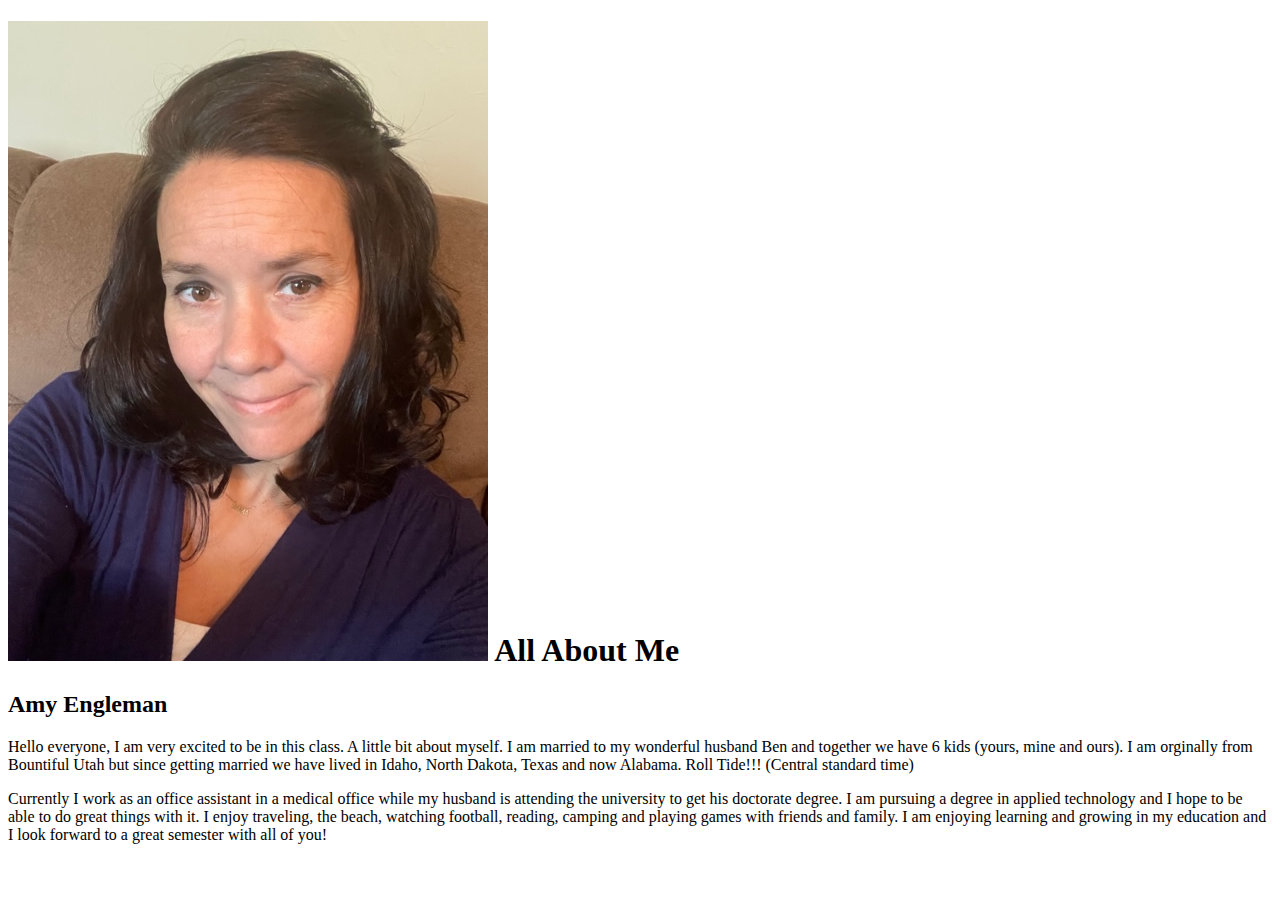
<file: aboutme/index.html>
<!DOCTYPE html>
<html lang="en">
<head>
    <meta charset="UTF-8">
    <meta http-equiv="X-UA-Compatible" content="IE=edge">
    <meta name="viewport" content="width=device-width, initial-scale=1.
    0">

</head>
<body>
    <h1><img src="images/profilepic.jpg"
      
    </title> All About Me</title>
    <h2>Amy Engleman</h2>
    <p>Hello everyone, I am very excited to be in this class. A little bit about myself.
       I am married to my wonderful husband Ben and together we have 6 kids (yours, mine and ours). 
       I am orginally from Bountiful Utah but since getting married we have lived in Idaho, North Dakota, Texas
       and now Alabama. Roll Tide!!! (Central standard time)</p>
       <p>Currently I work as an office assistant in a medical office while my husband is attending
        the university to get his doctorate degree. I am pursuing a degree in applied technology and 
        I hope to be able to do great things with it. I enjoy traveling, the beach, watching football, reading, camping and playing games with
        friends and family. I am enjoying learning and growing in my education and I look forward to a great 
        semester with all of you!</p>
<body>
</html>
</file>
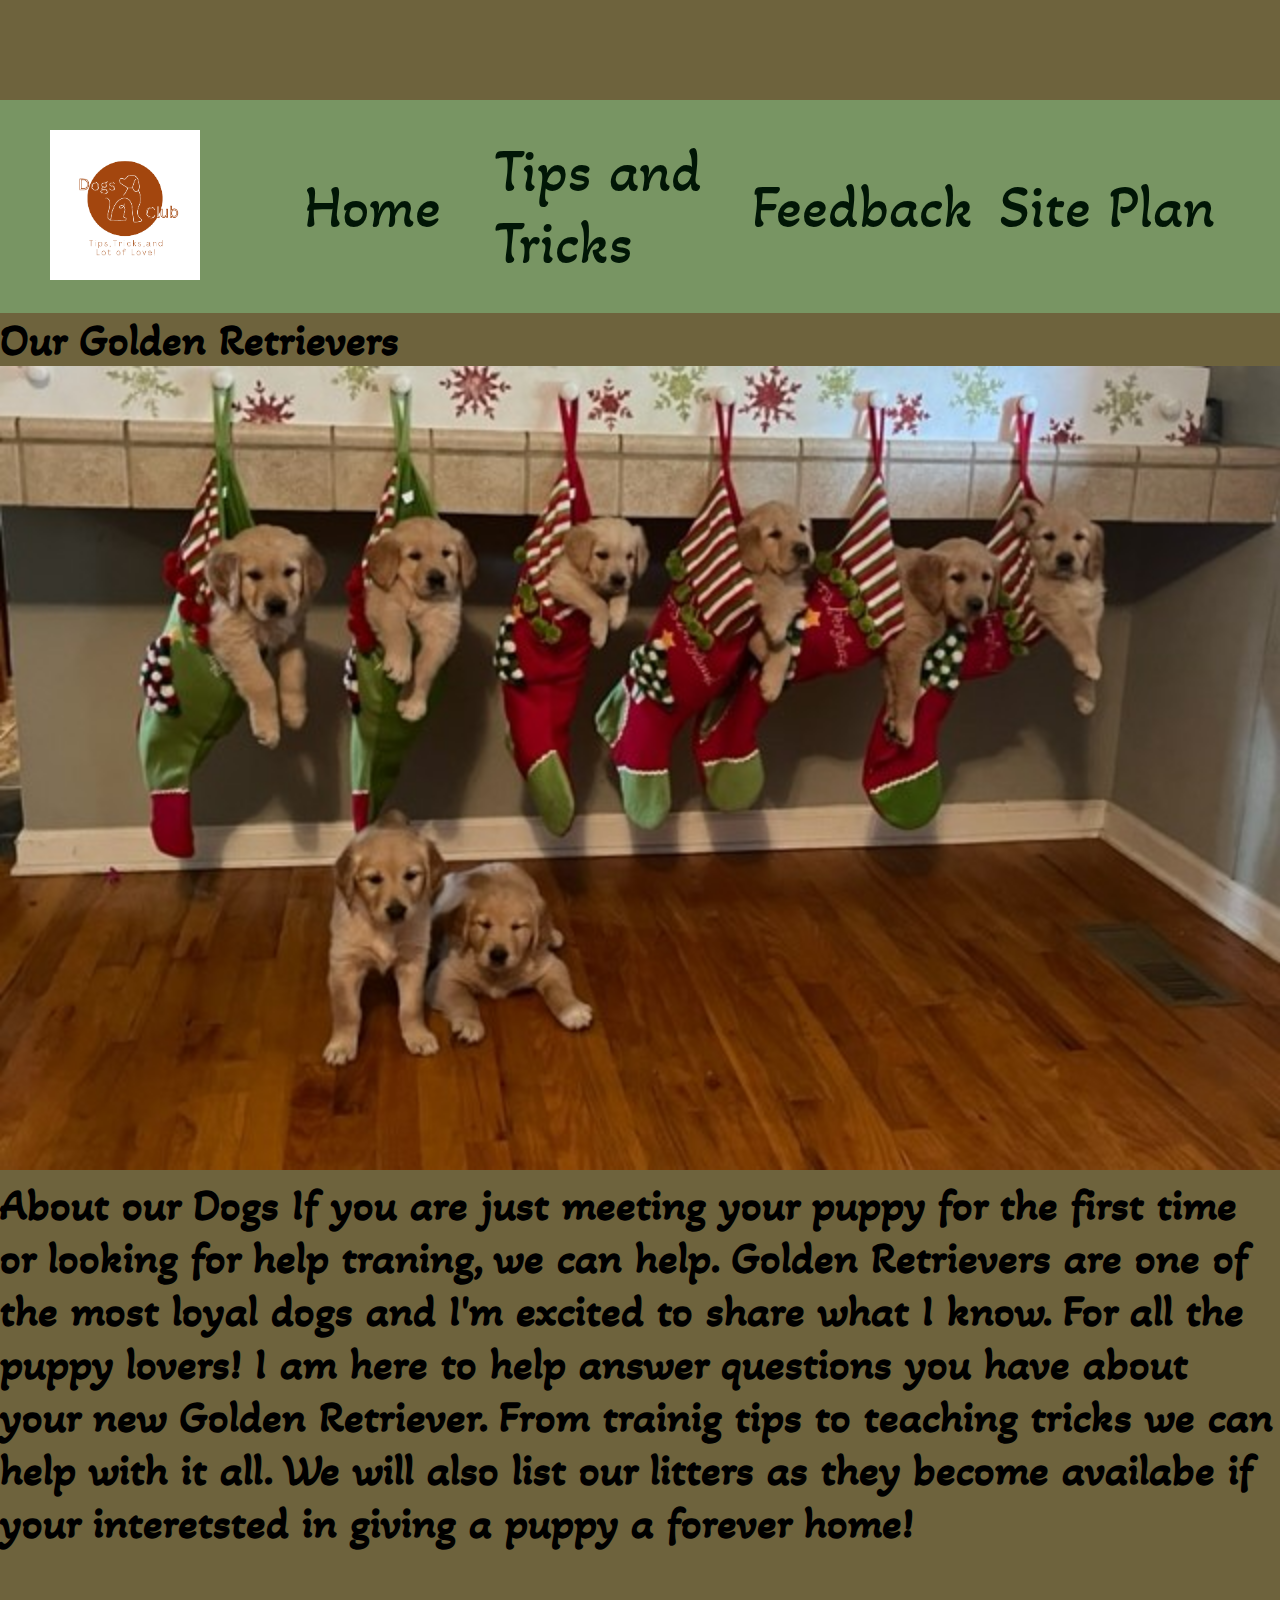
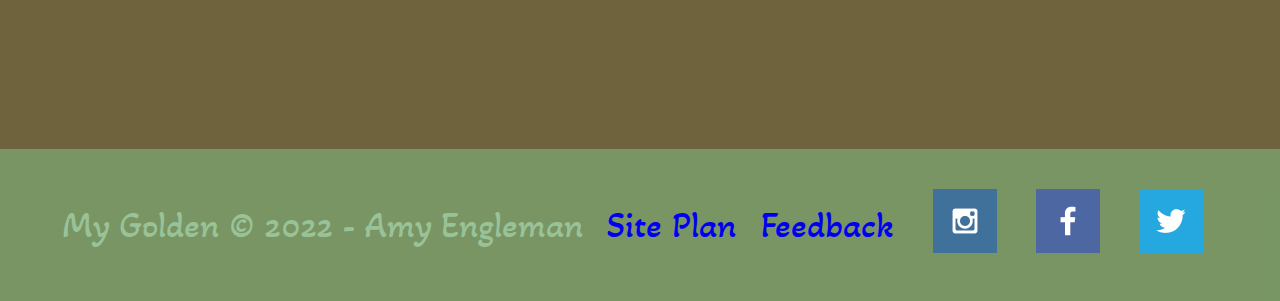
<file: mygolden/index.html>
<!DOCTYPE html>
<html lang="en">

<head>
  <meta charset="UTF-8">
  <meta http-equiv="X-UA-Compatible" content="IE=edge">
  <meta name="viewport" content="width=device-width, initial-scale=1.0">
  <title>My Golden's</title>
  <link rel="stylesheet" href="styles/style.css">
</head>

<body>
  <div id="content"><div> <div= width: 1600px></div> 
  
  <header>
    <a id="logo_link" href="index.html">
      <img class="logo" src="images/dog-logo.png" alt="Dog Logo">

    </a>
    <nav>
      <a href="index.html">Home</a>
      <a href="Information.html">Tips and Tricks</a>
      <a href="feedback.html">Feedback</a>
      <a href="site-plan.html">Site Plan</a>
    </nav>


  </header>
  <div id="hero"></div>
  <div id="hero-box">
    <!-- <img id="hero-img" src="images/pupchristmas.jpg" alt="Golden Retriever"> -->
  </div>
  <!-- Slideshow container -->
  <div class="slideshow-container"></div>

  <h2>Our Golden Retrievers</h2>
  <!-- <p>Change image every 2 seconds:</p> -->

  <div class="slideshow-container"></div>

  <div class="mySlides fade">
    <!-- <div class="numbertext">1 / 3</div> -->
    <img src="images/pupchristmas.jpg" style="width:100%" alt="Stocking Pups">
    <!-- <div class="text">Puppies</div> -->
  </div>

  <div class="mySlides fade">
    <!-- <div class="numbertext">2 / 3</div> -->
    <img src="images/pup7.jpeg" style="width:100%" alt="Golden Retriever puppy">
    <!-- <div class="text">puppy with a flower</div> -->
  </div>

  <div class="mySlides fade">
    <!-- <div class="numbertext">3 / 3</div> -->
    <img src="images/pup8.jpeg" style="width: 100%;" alt="Golden Retriever">
    <!-- <div class="text">adult golden</div> -->
  </div>




  <div style="text-align:center">
    <span class="dot"></span>
    <span class="dot"></span>
    <span class="dot"></span>
  </div>

  <script>
    let slideIndex = 0;
    showSlides();

    function showSlides() {
      let i;
      let slides = document.getElementsByClassName("mySlides");
      let dots = document.getElementsByClassName("dot");
      for (i = 0; i < slides.length; i++) {
        slides[i].style.display = "none";
      }
      slideIndex++;
      if (slideIndex > slides.length) { slideIndex = 1 }
      for (i = 0; i < dots.length; i++) {
        dots[i].className = dots[i].className.replace(" active", "");
      }
      slides[slideIndex - 1].style.display = "block";
      dots[slideIndex - 1].className += " active";
      setTimeout(showSlides, 2000); // Change image every 2 seconds
    }
  </script>

  <h2>About our Dogs
    If you are just meeting your puppy for the first time or looking for help traning, we can help.
    Golden Retrievers are one of the most loyal dogs and I'm excited to share what I know.
    For all the puppy lovers! I am here to help answer questions you have about your new Golden Retriever.
    From
    trainig tips to teaching tricks we can help with it all. We will also list our litters as they become
    availabe if
    your interetsted in giving a puppy a forever home!
  </h2>



  <embed>



  <footer>
    <p>My Golden &copy; 2022 - Amy Engleman</p>
    <p><a href="site-plan.html">Site Plan</a></p>
    <p><a href="contactus.html">Feedback</a></p>
    <div class="social">
      <a href="https://instagram.com">
        <img src="images/instagram.png" alt="instagram icon"></a>
      <a href="https://facebook.com" target="_blank">
        <img src="images/facebook.png" alt="fb icon"></a>
      <a href="https://twitter.com">
        <img src="images/twitter.png" alt="twitter icon"></a>
    </div>


  </footer>
</file>
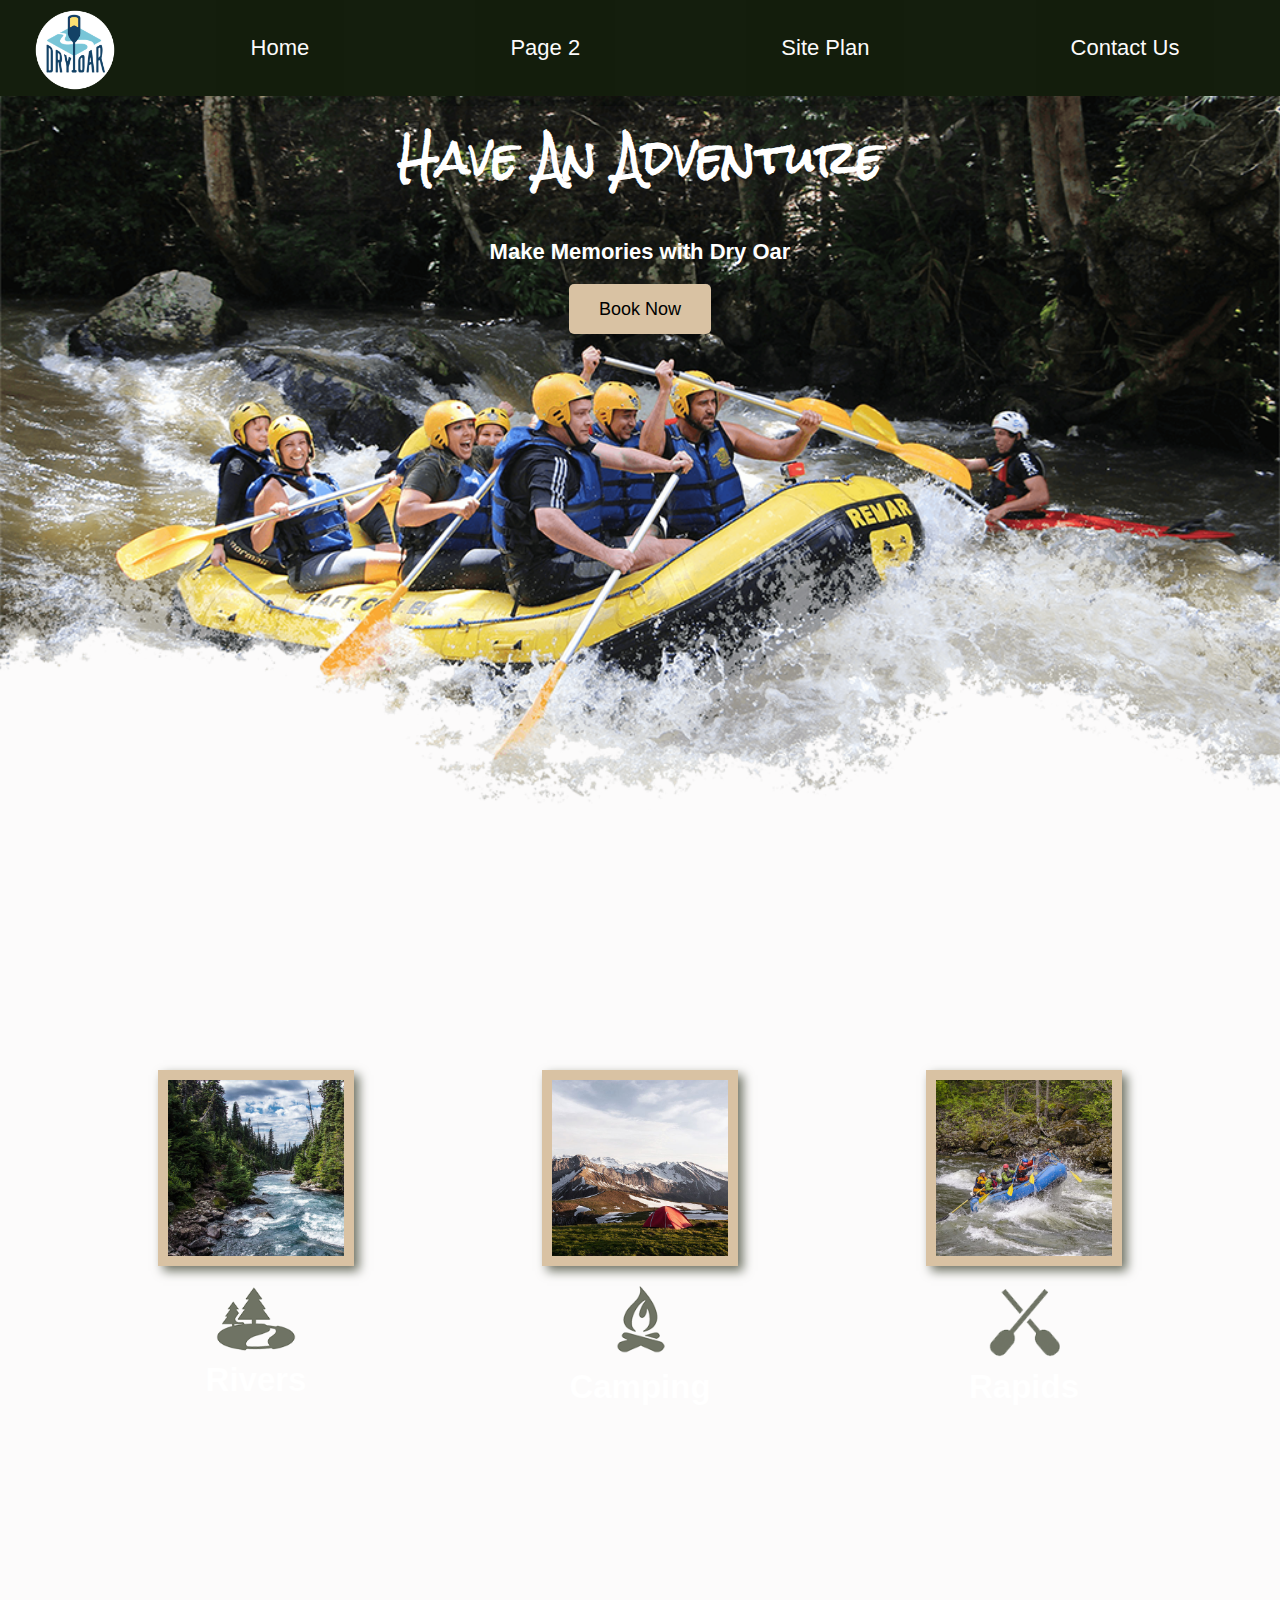
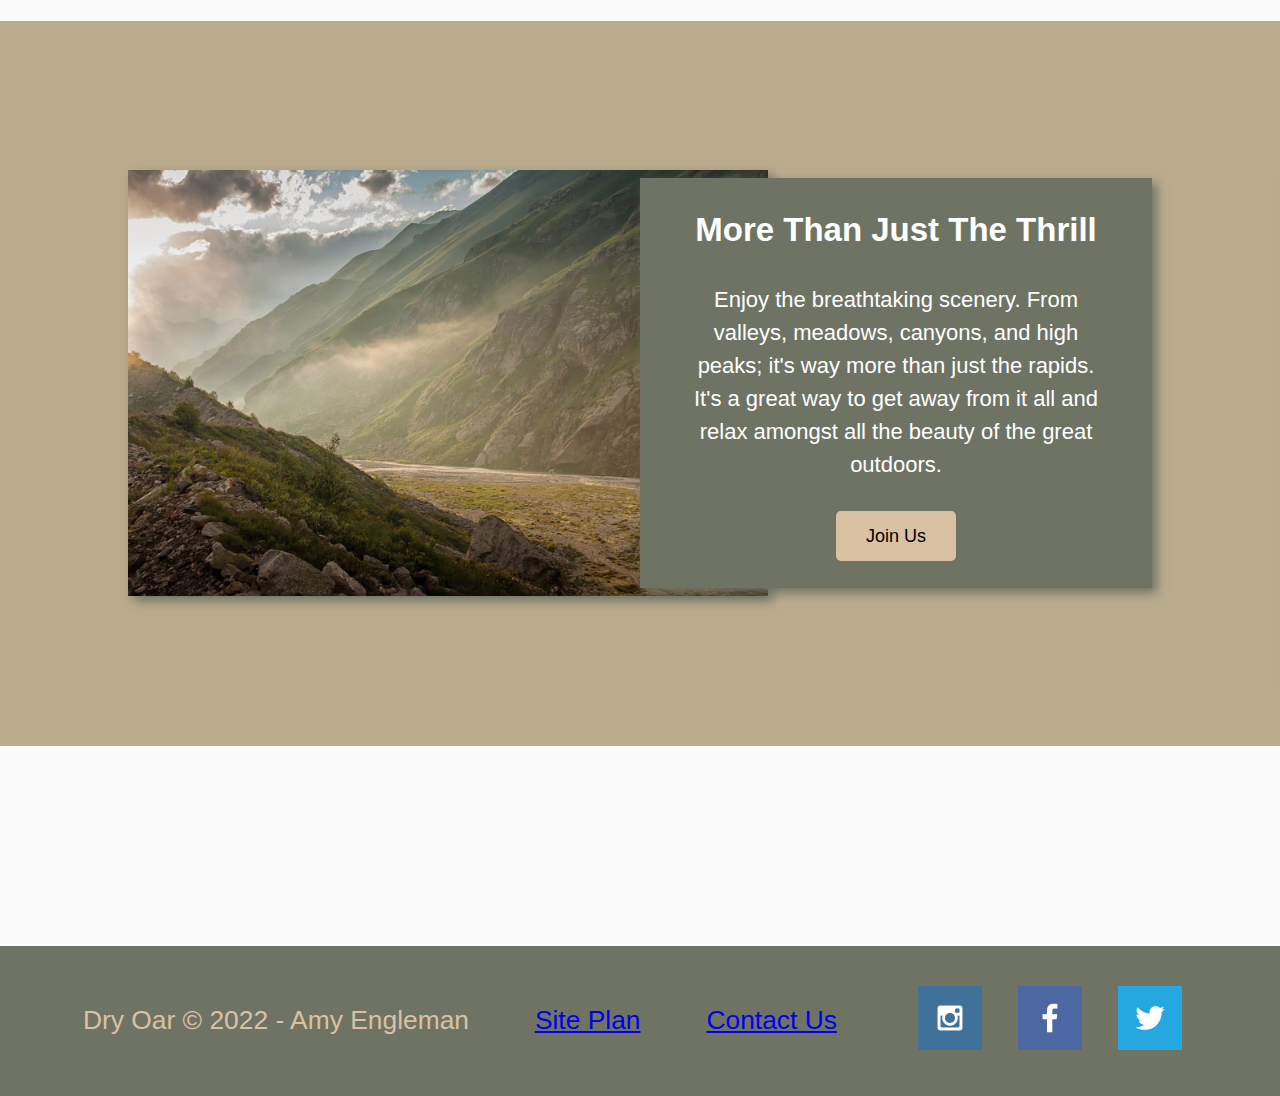
<file: wwr/index.html>
<!DOCTYPE html>
<html lang="en">

<head>
    <meta charset="UTF-8">
    <meta http-equiv="X-UA-Compatible" content="IE=edge">
    <meta name="viewport" content="width=device-width, initial-scale=1.0">
    <title>Dry Oar Boating</title>
    <link rel="stylesheet" href="styles/style.css">
</head>


<body>
    <div id="content">
        <header>
            <a id="logo_link" href="index.html">
                <img class="logo" src="images/logo.png" alt="Dry Oar Logo">
            </a>
            <nav>
                <a href="index.html">Home</a>
                <a href="#">Page 2</a>
                <a href="site-plan-rafting.html">Site Plan</a>
                <a href="contactus.html">Contact Us</a>
            </nav>
        </header>

        <div id="hero">
            <div id="hero-box">
                <img id="hero-img" src="images/hero.png" alt="People enjoying white water rafting">
            </div>
            <section id="hero-msg">
                <h1 class="home-title">Have An Adventure</h1>
                <h4>Make Memories with Dry Oar </h4>
                <div class='button-box'>
                    <a class='book' href="contactus.html">Book Now</a>
                </div>
            </section>
        </div>
        <main class="home-grid">
            <section class="rivers-card">
                <img class="card-img" src="images/rivers.jpg" alt="river in forest">
                <img class="icon" src="images/river_icon.png" alt="river icon">
                <h2>Rivers</h2>
            </section>
            <section class="camping-card">
                <img class="card-img" src="images/camping.jpg" alt="tent in mountains">
                <img class="icon" src="images/fire_icon.png" alt="fire icon">
                <h2>Camping</h2>
            </section>
            <section class="rapids-card">
                <img class="card-img" src="images/rapids.jpg" alt="rafting boat">
                <img class="icon" src="images/oars.png" alt="oars icon">
                <h2>Rapids</h2>
            </section>
            <div id="background"></div>
            <img class="mountains" src="images/mountains.jpg" alt="Misty mountains">
            <section class="msg">
                <h2>More Than Just The Thrill</h2>
                <p>Enjoy the breathtaking scenery. From valleys, meadows, canyons, and high peaks; it's way more than
                    just
                    the rapids. It's a great way to get away from it all and relax amongst all the beauty of the great
                    outdoors. </p>
                <a class='join' href="rivers.html">Join Us</a>
            </section>
        </main>
        <footer>
            <p>Dry Oar &copy; 2022 - Amy Engleman</p>
            <p><a href="site-plan-rafting.html">Site Plan</a></p>
            <p><a href="contactus.html">Contact Us</a></p>
            <div class="social">
                <a href="https://instagram.com">
                    <img src="images/instagram.png" alt="instagram icon"></a>
                <a href="https://facebook.com" target="_blank">
                    <img src="images/facebook.png" alt="fb icon"></a>
                <a href="https://twitter.com">
                    <img src="images/twitter.png" alt="twitter icon"></a>
            </div>
        </footer>
    </div>
</body>

</html>
</file>
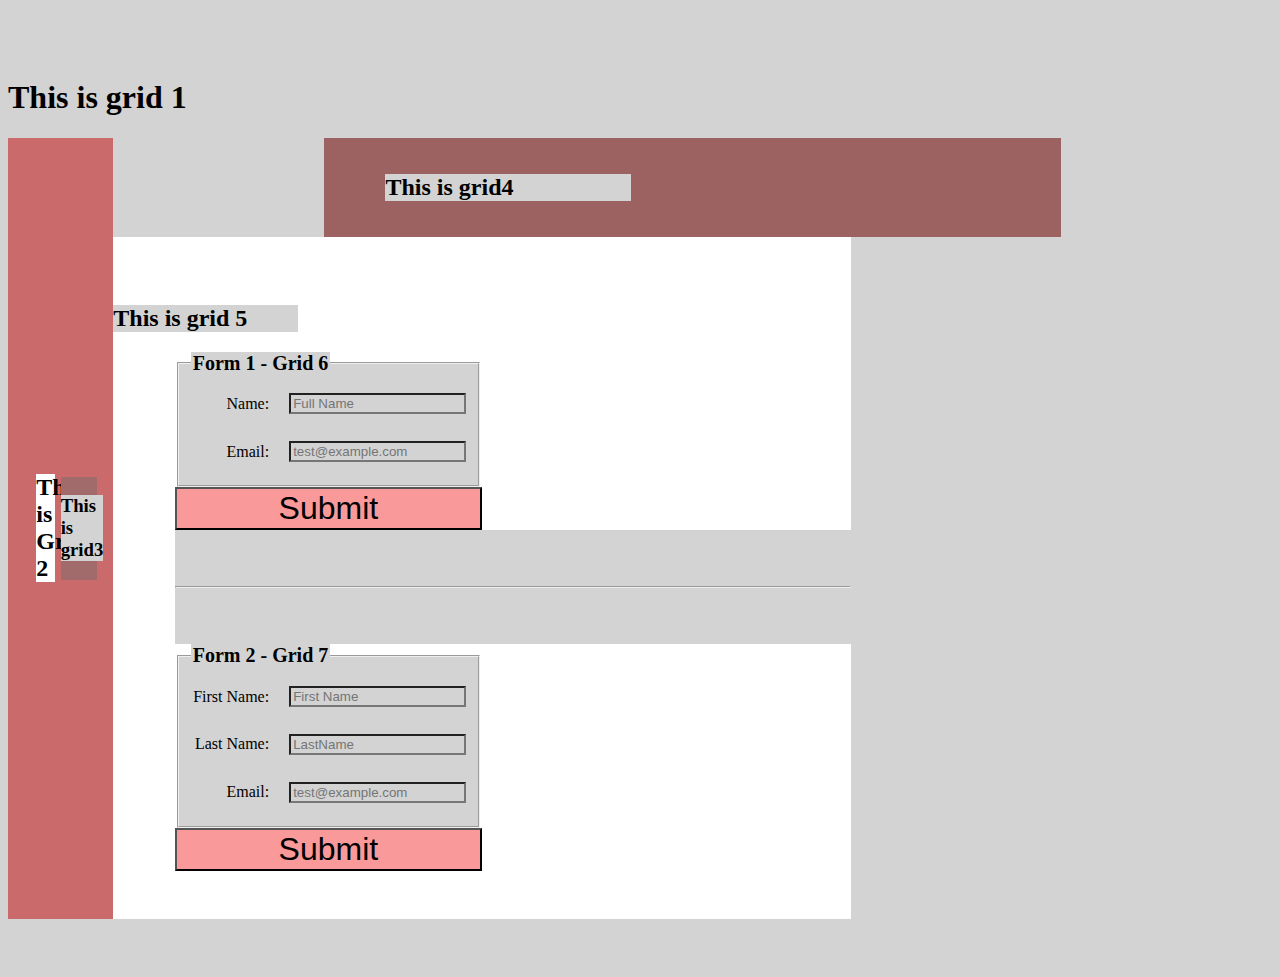
<file: grid.html>
<!DOCTYPE html>
<html lang="en">

<head>
  <meta charset="utf-8" />
  <meta name="viewport" content="width=device-width, initial-scale=1" />
  <link rel="icon" href="https://glitch.com/favicon.ico" />

  <title>Grid Layout Example</title>


  <meta name="description" content="A simple webpage to demonstrate how to do Grid Layout" />

  <!-- Import the webpage's stylesheet -->
  <link href="grid.css" rel="stylesheet">
</head>

<body>
  <div class="grid1">
    <h1>This is grid 1</h1>
    <div class="grid2">
      <h2>This is Grid 2</h2>
      <div class="grid3">
        <h3>This is grid3</h3>
      </div>
    </div>
    <div class="grid4">
      <h2>This is grid4</h2>
    </div>
    <section>
      <h2>This is grid 5</h2>
      <form action="#">
        <fieldset>
          <legend>Form 1 - Grid 6</legend>
          <div>
            <label for="name">Name:</label>
            <input type="text" id="name" name="fullname" required placeholder="Full Name" />
          </div>
          <div>
            <label for="email">Email: </label>
            <input type="email" id="email" name="e-mail" placeholder="test@example.com" />
          </div>
        </fieldset>
        <button type="submit">Submit</button>
      </form>
      <div>
        <hr />
      </div>
      <form action="#">
        <fieldset>
          <legend>Form 2 - Grid 7</legend>
          <div>
            <label for="name1">First Name:</label>
            <input type="text" id="name1" name="firstname" required placeholder="First Name" />
            <label for="name2">Last Name:</label>
            <input type="text" id="name2" name="lastname" required placeholder="LastName" />
          </div>
          <div>
            <label for="email2">Email: </label>
            <input type="email" id="email2" name="email2" placeholder="test@example.com" />
          </div>
        </fieldset>
        <button type="submit">Submit</button>
      </form>
    </section>
  </div>
</body>

</html>
</file>
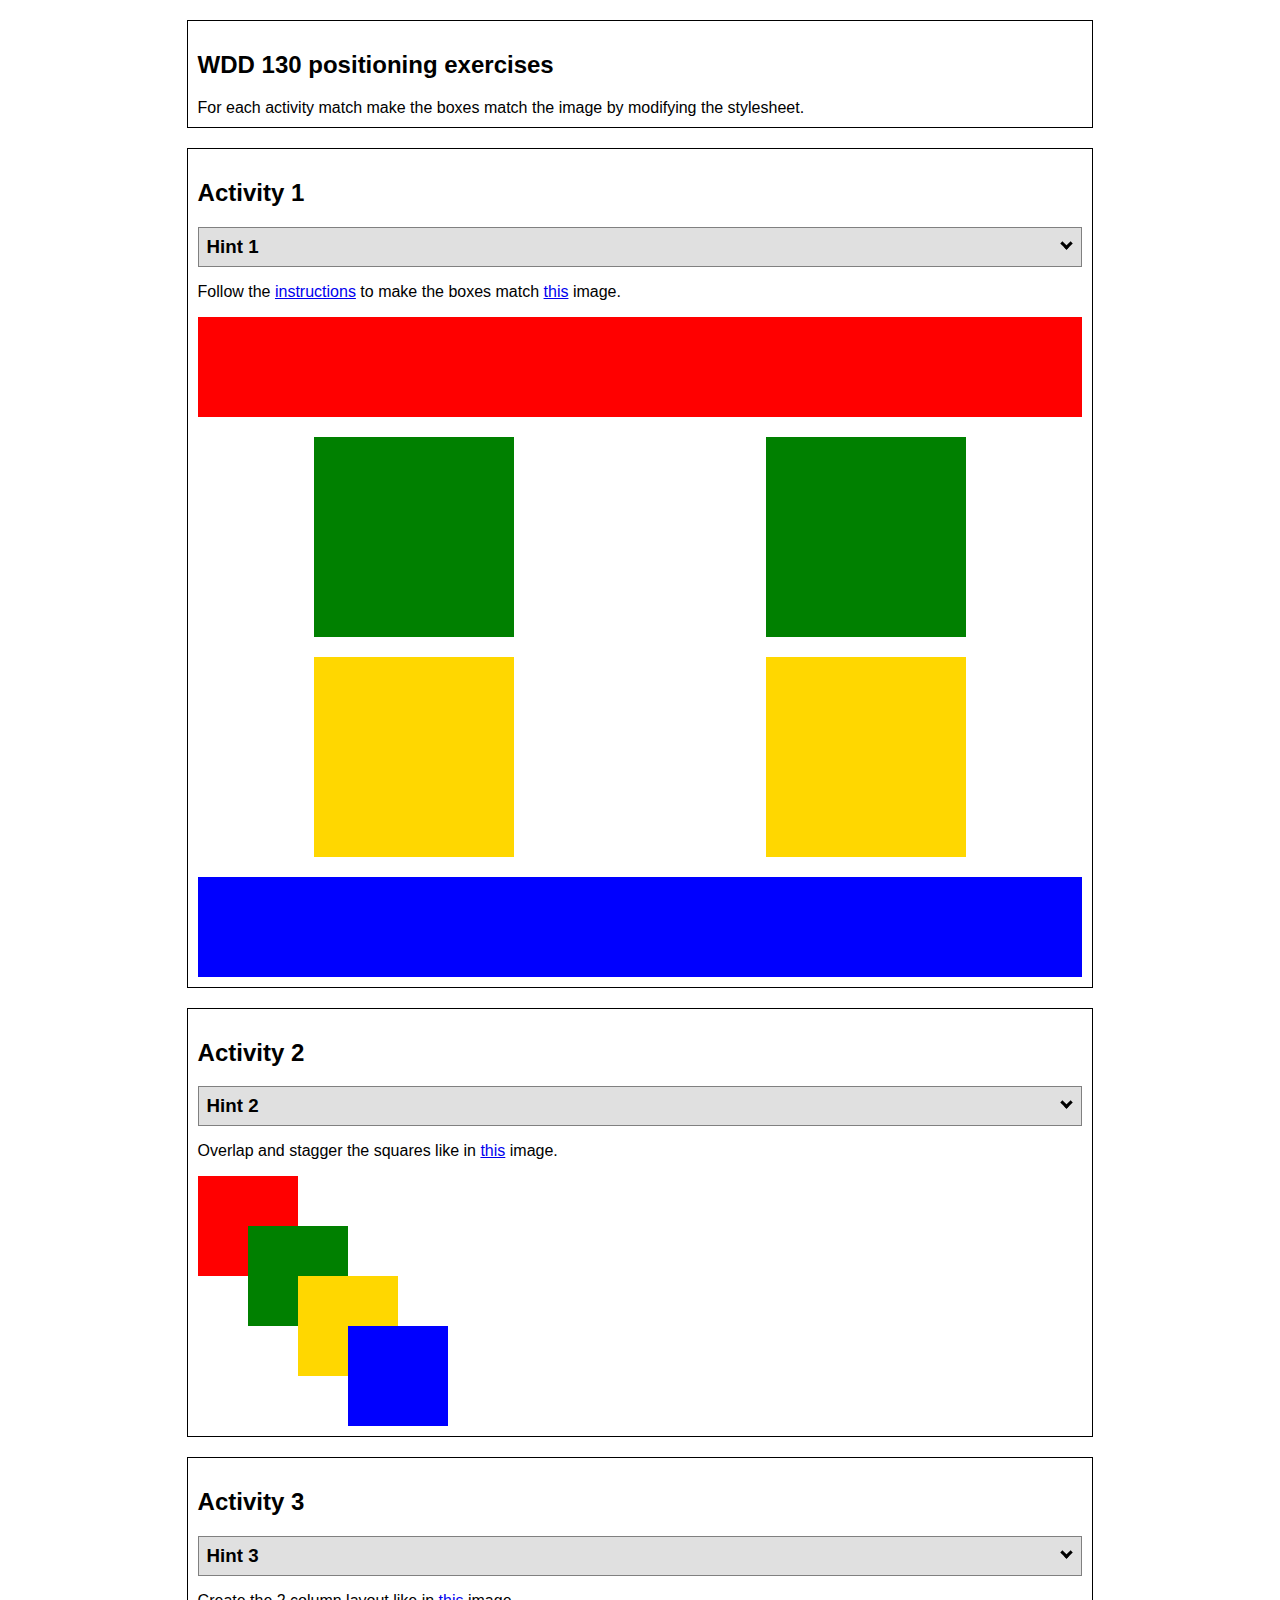
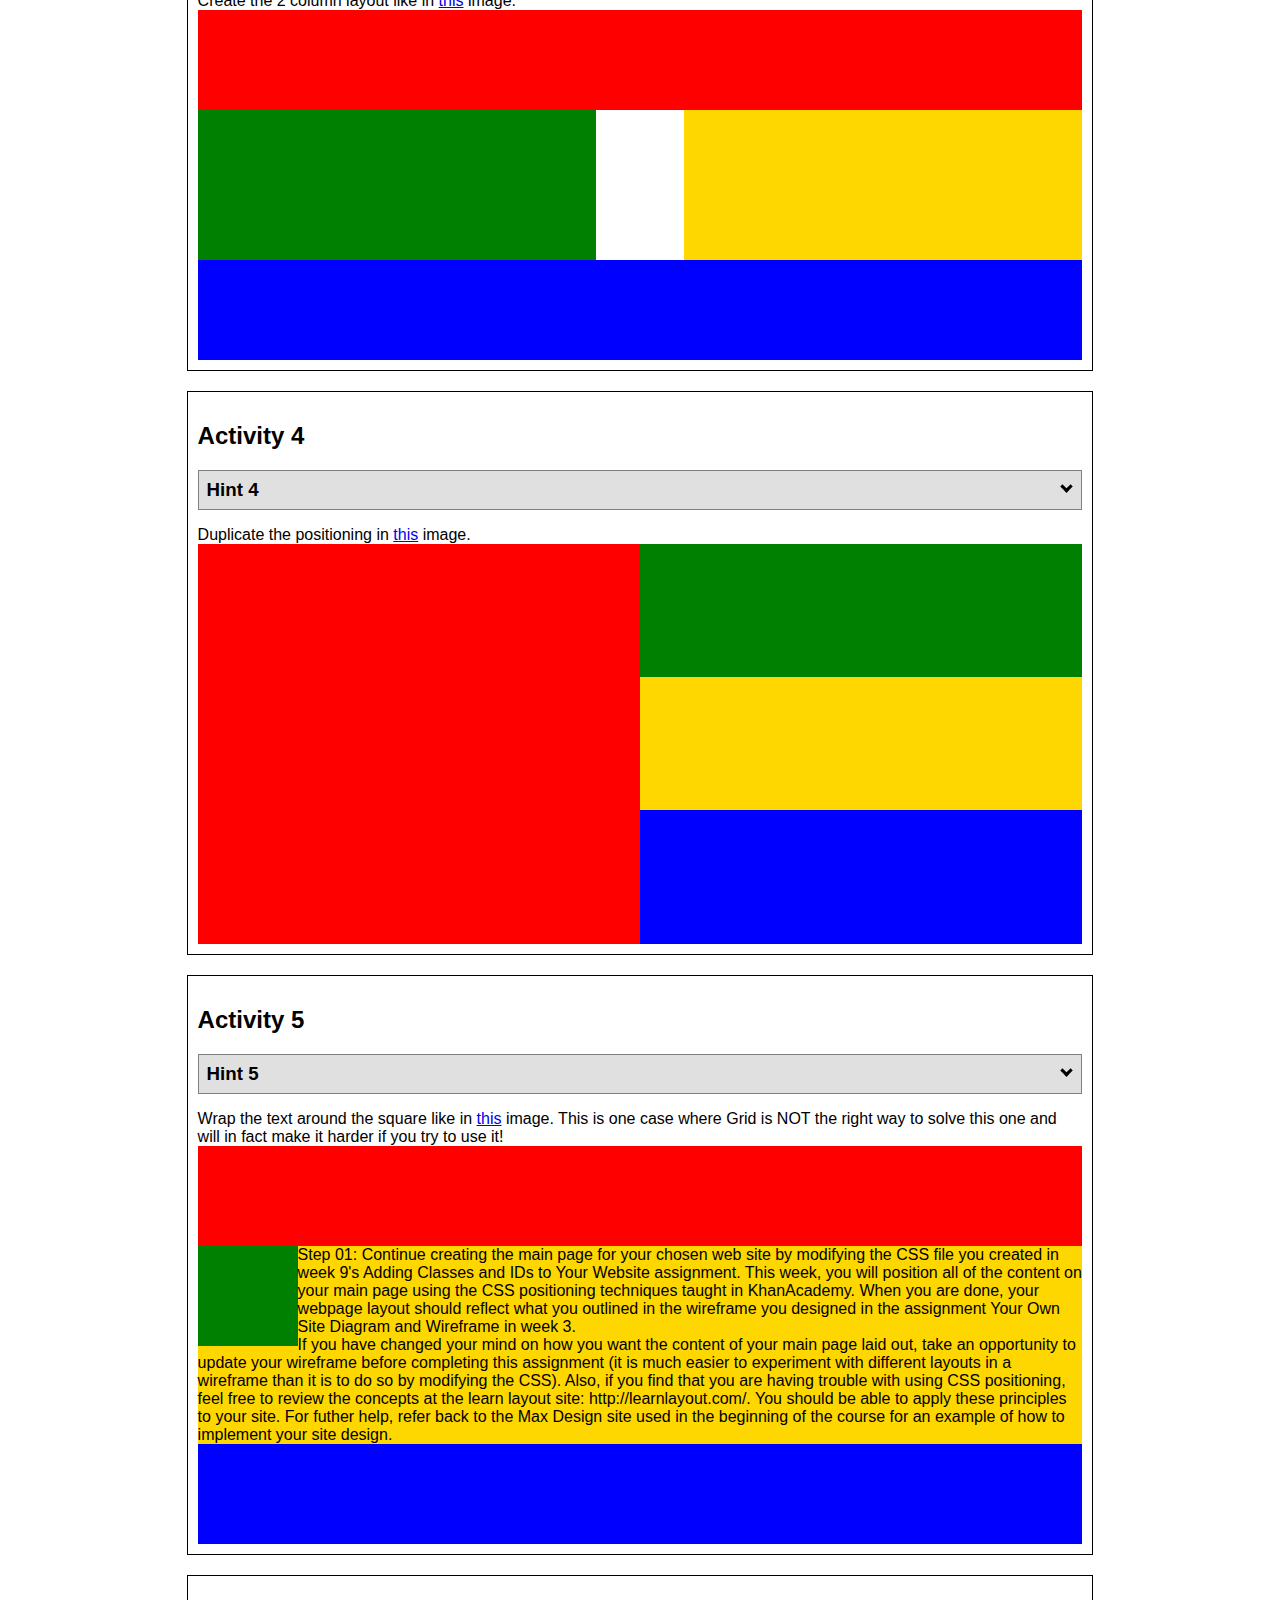
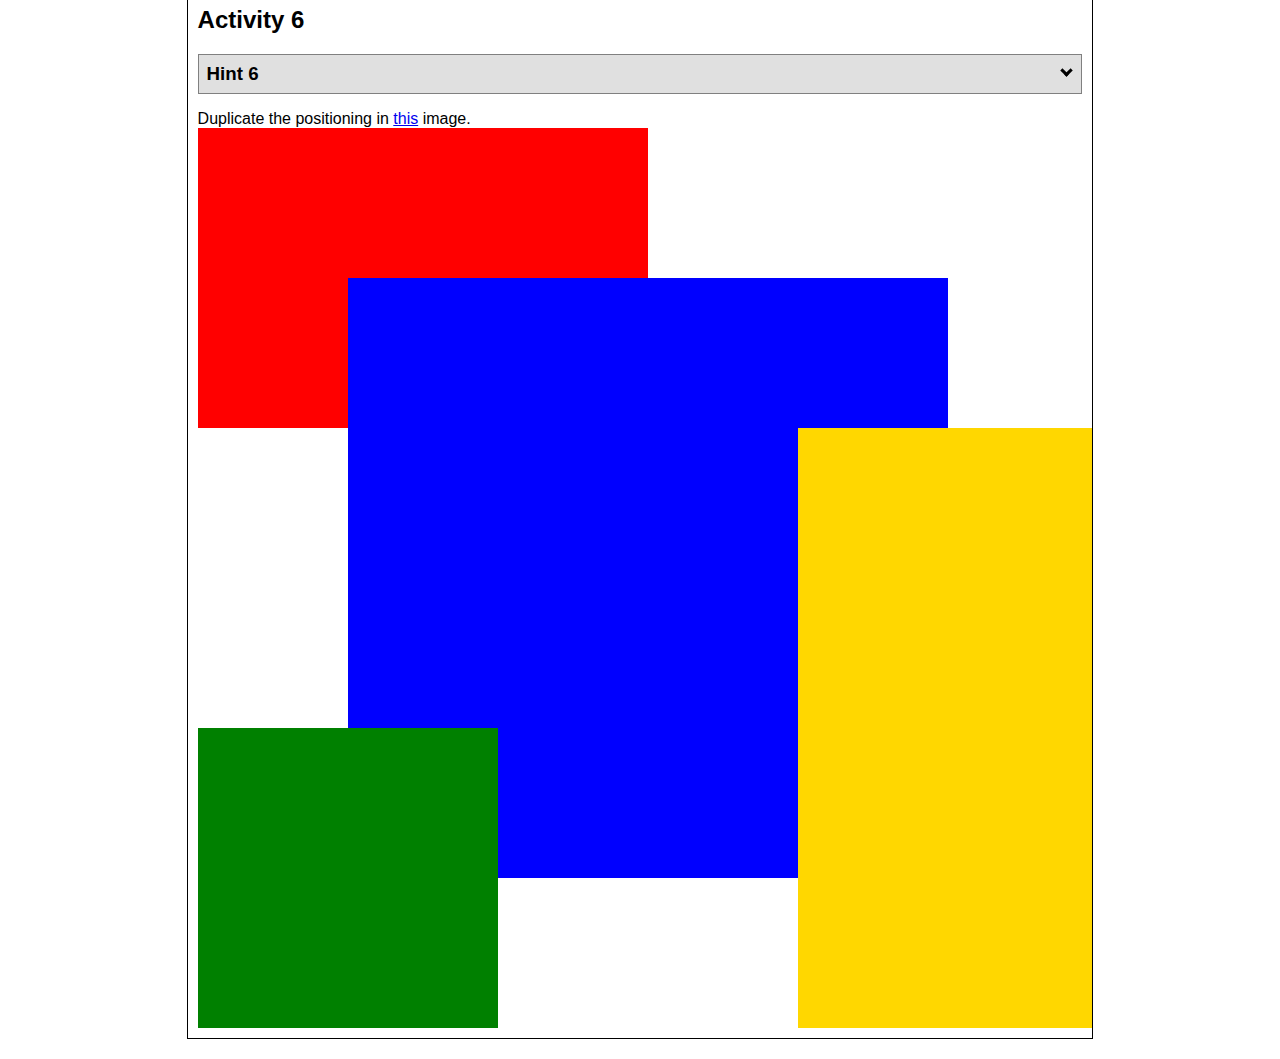
<file: positioning.html>
<!DOCTYPE html>
<html lang="en">

<head>
    <!-- HTML - Name: positioning.html -->
    <title>Positioning Activity</title>
    <link rel="stylesheet" type="text/css" href="positionstyles.css" />
</head>

<body>
    <div class="activity">
        <h2>WDD 130 positioning exercises</h2>
        For each activity match make the boxes match the image by modifying the stylesheet.
    </div>
    <div class="activity">
        <h2>Activity 1</h2>
        <section class="hint"><input type="checkbox"><i></i>
            <h3>Hint 1</h3>
            <div>
                <p>Check out the <a href="https://byui-wdd.github.io/wdd130/activities/css-positioning.html"
                        target="_blank">activity instructions</a> in Ilearn!</p>
            </div>
        </section>
        <p>Follow the <a href="https://byui-wdd.github.io/wdd130/activities/css-positioning.html"
                target="_blank">instructions</a> to make the boxes match <a
                href="https://byui-wdd.github.io/wdd130/images/example1.png" target="_blank">this</a> image.</p>
        <div class="content1">
            <div class="red1"></div>
            <div class="green1"></div>
            <div class="green1"></div>
            <div class="yellow1"></div>
            <div class="yellow1"></div>
            <div class="blue1"></div>
        </div>
    </div>
    <div class="activity">
        <h2>Activity 2</h2>
        <section class="hint"><input type="checkbox">
            <h3>Hint 2</h3><i></i>
            <div>
                <p>Remember that the best way to shift elements around slightly on the page is with Margins. You could
                    also use Grid. Either would work for this. If you choose margin remember that you can use a
                    <em>negative</em> margin. (ie margin-top: -20px;)</p>
                <h4>Properties used:</h4>
                <ul>
                    <li>margin-top, margin-left</li>
                    <li>...or...</li>
                    <li>grid-template-columns: 50px 50px 50px 50px 50px</li>
                </ul>
            </div>
        </section>
        <p>Overlap and stagger the squares like in <a href="https://byui-wdd.github.io/wdd130/images/example2.png"
                target="_blank">this</a> image.</p>
        <div class="content2">
            <div class="red2"></div>
            <div class="green2"></div>
            <div class="yellow2"></div>
            <div class="blue2"></div>
        </div>
    </div>
    <div class="activity">
        <h2>Activity 3</h2>
        <section class="hint"><input type="checkbox">
            <h3>Hint 3</h3><i></i>
            <div>
                <p>This one is going to be best solved with CSS Grid. Remember to make the boxes the right width
                    first...then start moving them around. </p>
                <h4>Properties used:</h4>
                <ul>
                    <li>display:grid;</li>
                    <li>grid-template-columns:</li>
                    <li>grid-column-gap:</li>
                    <li>grid-column:</li>
                </ul>
            </div>
        </section>
        Create the 2 column layout like in <a href="https://byui-wdd.github.io/wdd130/images/example3.png"
            target="_blank">this</a> image.
        <div class="content3">
            <div class="red3"></div>
            <div class="green3"></div>
            <div class="yellow3"></div>
            <div class="blue3"></div>
        </div>
    </div>
    <div class="activity">
        <h2>Activity 4</h2>
        <section class="hint"><input type="checkbox">
            <h3>Hint 4</h3><i></i>
            <div>
                <p>For the others we have been primarily concerned with width. For this one you will need to adjust
                    height as well. </p>
                <h4>Properties used:</h4>
                <ul>
                    <li>display:grid;</li>
                    <li>grid-template-columns:</li>
                    <li>grid-row:</li>
                </ul>
            </div>
        </section>
        Duplicate the positioning in <a href="https://byui-wdd.github.io/wdd130/images/example4.png"
            target="_blank">this</a> image.
        <div class="content4">
            <div class="red4"></div>
            <div class="green4"></div>
            <div class="yellow4"></div>
            <div class="blue4"></div>
        </div>
    </div>

    <div class="activity">
        <h2>Activity 5</h2>
        <section class="hint"><input type="checkbox">
            <h3>Hint 5</h3><i></i>
            <div>
                <p>Grid is <strong>not</strong> the right way to do this. In fact there is only one way to really do
                    that...and that is with float. Remember that we float the thing we want the text to wrap around.
                    Also remember to start by making all the shapes the right size and shape.</p>
                <h4>Properties used:</h4>
                <ul>
                    <li>float: left;</li>
                </ul>
            </div>
        </section>
        Wrap the text around the square like in <a href="https://byui-wdd.github.io/wdd130/images/example5.png"
            target="_blank">this</a> image. This is one case where Grid is NOT the right way to solve this one and will
        in fact make it harder if you try to use it!
        <div class="content5">
            <div class="red5"></div>
            <div class="green5"></div>
            <div class="yellow5">Step 01: Continue creating the main page for your chosen web site by modifying the CSS
                file you created in week 9's Adding Classes and IDs to Your Website assignment. This week, you will
                position all of the content on your main page using the CSS positioning techniques taught in
                KhanAcademy. When you are done, your webpage layout should reflect what you outlined in the wireframe
                you designed in the assignment Your Own Site Diagram and Wireframe in week 3. <br />
                If you have changed your mind on how you want the content of your main page laid out, take an
                opportunity to update your wireframe before completing this assignment (it is much easier to experiment
                with different layouts in a wireframe than it is to do so by modifying the CSS). Also, if you find that
                you are having trouble with using CSS positioning, feel free to review the concepts at the learn layout
                site: http://learnlayout.com/. You should be able to apply these principles to your site. For futher
                help, refer back to the Max Design site used in the beginning of the course for an example of how to
                implement your site design.</div>
            <div class="blue5"></div>
        </div>
    </div>
    <div class="activity">
        <h2>Activity 6</h2>
        <section class="hint"><input type="checkbox">
            <h3>Hint 6</h3><i></i>
            <div>
                <p>This one is all about visualizing the grid behind the layout. If you are having a hard time doing
                    that first: all the sizes are even multiples of 100, and second here is another example with the
                    lines drawn: <a href="https://byui-wdd.github.io/wdd130/images/example6-hint.png"
                        target="_blank">example 6 with lines</a>. For this one you will find it easiest if you use px
                    for the column width. You can also use <kbd>z-index</kbd> to control the element layering. </p>
                <h4>Properties used:</h4>
                <ul>
                    <li>display:grid;</li>
                    <li>grid-template-columns:</li>
                    <li>grid-column:</li>
                    <li>grid-row:</li>
                    <li><a href="https://www.w3schools.com/cssref/pr_pos_z-index.asp" target="_blank">z-index:</a></li>
                </ul>
            </div>
        </section>
        Duplicate the positioning in <a href="https://byui-wdd.github.io/wdd130/images/example6.png"
            target="_blank">this</a> image.
        <div class="content6">
            <div class="red6"></div>
            <div class="green6"></div>
            <div class="yellow6"></div>
            <div class="blue6"></div>
        </div>
    </div>
</body>

</html>
</file>
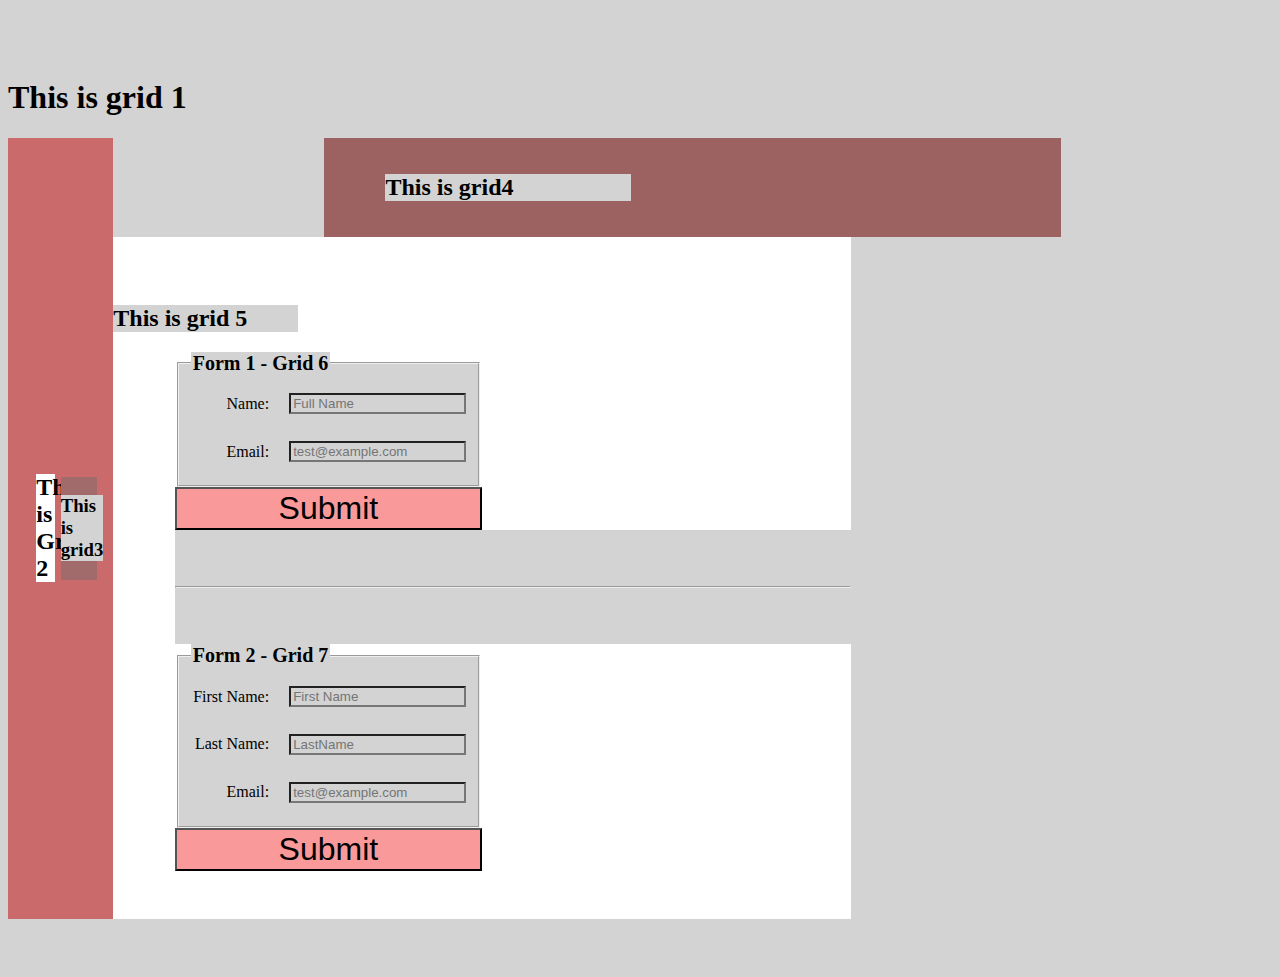
<file: extra credit/grid.html>
<!DOCTYPE html>
<html lang="en">
  <head>
    <meta charset="utf-8" />
    <meta name="viewport" content="width=device-width, initial-scale=1" />
    <link rel="icon" href="https://glitch.com/favicon.ico" />

    <title>Grid Layout Example</title>

    <meta
      name="description"
      content="A simple webpage to demonstrate how to do Grid Layout"
    />

    <!-- Import the webpage's stylesheet -->
    <link rel="stylesheet" href="/grid.css" />
  </head>

  <body>
    <div class="grid1">
      <h1>This is grid 1</h1>
      <div class="grid2">
        <h2>This is Grid 2</h2>
        <div class="grid3">
          <h3>This is grid3</h3>
        </div>
      </div>
      <div class="grid4">
        <h2>This is grid4</h2>
      </div>
      <section>
        <h2>This is grid 5</h2>
        <form action="#">
          <fieldset>
            <legend>Form 1 - Grid 6</legend>
            <div>
              <label for="name">Name:</label>
              <input
                type="text"
                id="name"
                name="fullname"
                required
                placeholder="Full Name"
              />
            </div>
            <div>
              <label for="email">Email: </label>
              <input
                type="email"
                id="email"
                name="e-mail"
                placeholder="test@example.com"
              />
            </div>
          </fieldset>
          <button type="submit">Submit</button>
        </form>
        <div>
          <hr />
        </div>
        <form action="#">
          <fieldset>
            <legend>Form 2 - Grid 7</legend>
            <div>
              <label for="name1">First Name:</label>
              <input
                type="text"
                id="name1"
                name="firstname"
                required
                placeholder="First Name"
              />
              <label for="name2">Last Name:</label>
              <input
                type="text"
                id="name2"
                name="lastname"
                required
                placeholder="LastName"
              />
            </div>
            <div>
              <label for="email2">Email: </label>
              <input
                type="email"
                id="email2"
                name="email2"
                placeholder="test@example.com"
              />
            </div>
          </fieldset>
          <button type="submit">Submit</button>
        </form>
      </section>
    </div>
  </body>
</html>
</file>
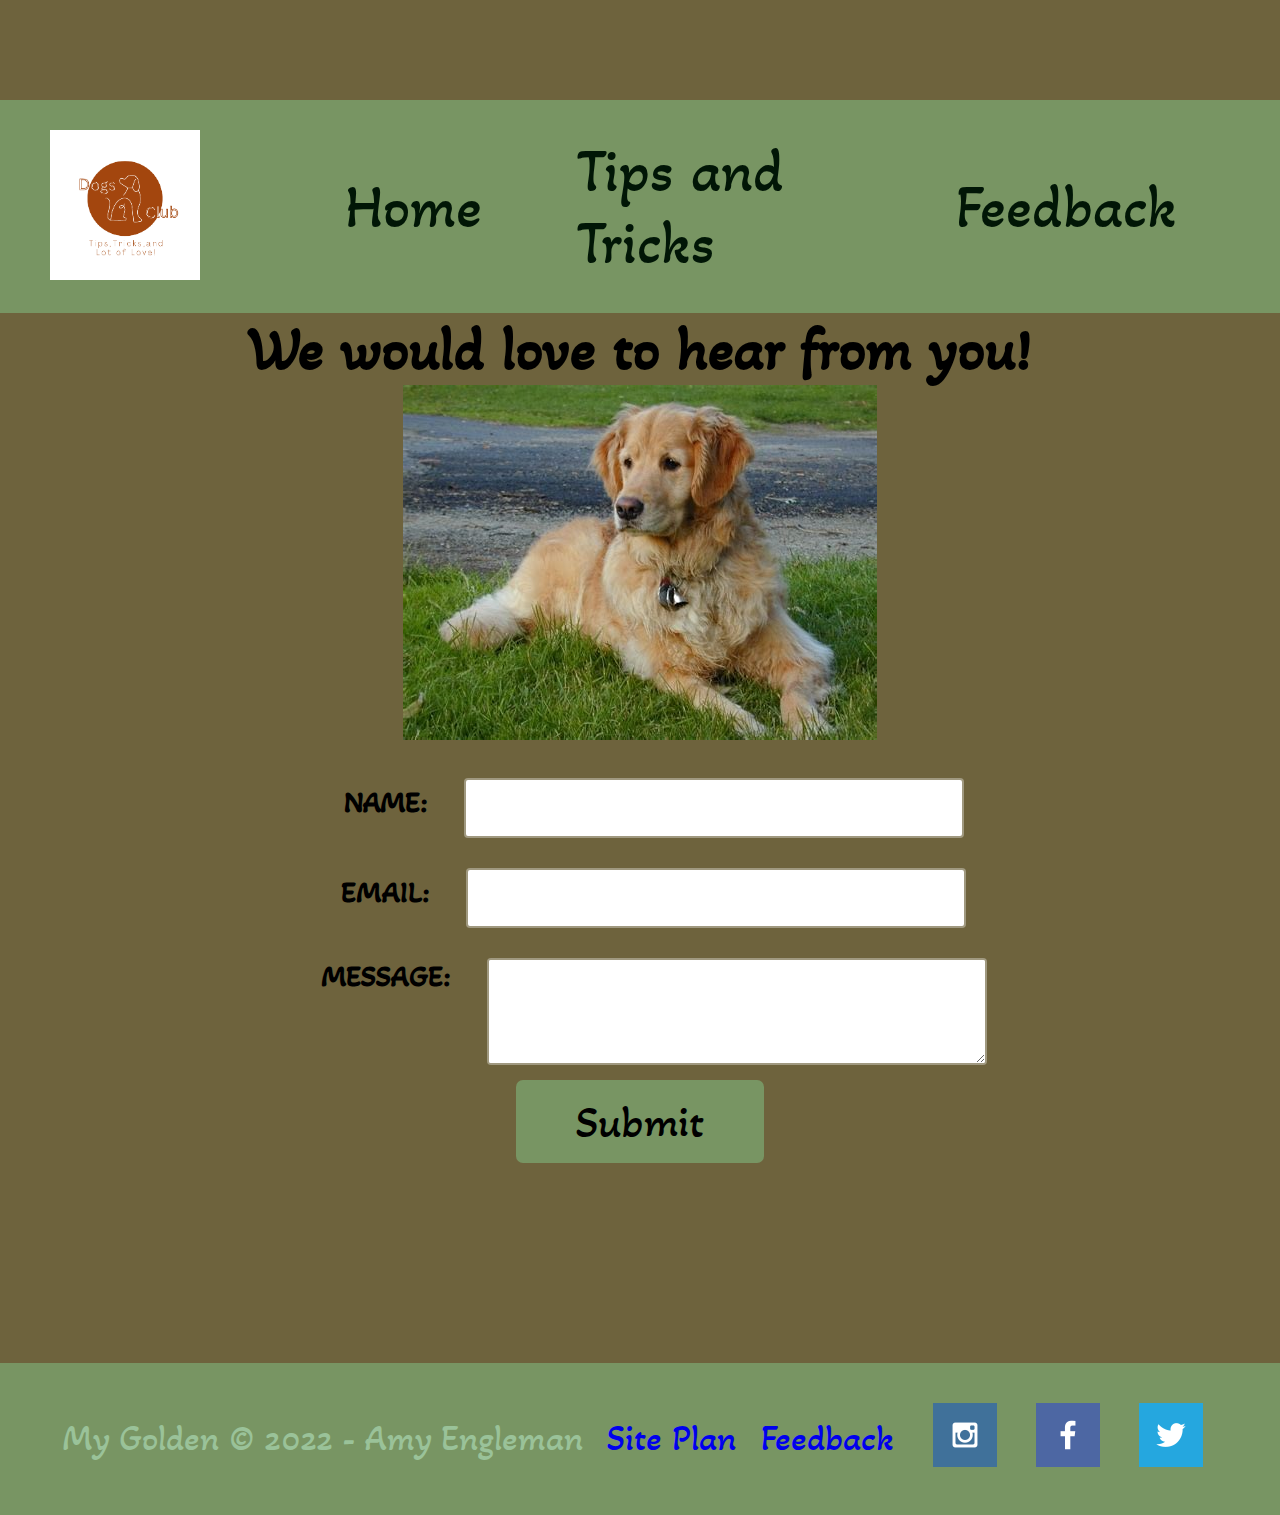
<file: mygolden/feedback.html>
<!DOCTYPE html>
<html lang="en-us">

<head>
  <title>Feedback</title>
  <meta charset="utf-8">
  <meta name="viewport" content="width=device-width, initial-scale=1">
  <link rel="stylesheet" href="styles/style.css">
  <!-- <link rel="dog-logo" href="images/dog-logo.png"> -->
</head>

<body>
  <div id="content"><div> <div= width: 1600px></div> 

  <header>
    <a id="logo_link" href="index.html">
      <img class="logo" src="images/dog-logo.png" alt="Dog Logo">

    </a>
    <nav>
      <a href="index.html">Home</a>
      <a href="Information.html">Tips and Tricks</a>
      <a href="feedback.html">Feedback</a>
      
    </nav>


  </header>


  <!-- <main class="home-grid"> -->
    <div class="banner-box">
      <h1 class="banner-text">We would love to hear from you!</h1>
      <img src="images/pup3.jpeg" alt="banner-img">
    </div>
    <form class="home-grid feedback-grid form-grid" action="feedback.html" method="post">
      <div class="form-control">
        <label for="name" class="name form-label">Name:</label>
        <input type="text" class="field" id="name" name="user_name" placeholder="Your Name">
  
      </div>
      <div class="form-control">
        <label for="name" class="email form-label">Email:</label>
        <input type="email" class="field" id="mail" name="user_email" placeholder="Your Email">
  
      </div>
      <div class="form-control">
        <label for="name" class="message form-label">Message:</label>
        <textarea class="field message" placeholder="Your message"></textarea>
  
      </div>
      <div class="wrap">
      <button class="button" type="submit" onclick="x()">
        Submit
      </button>
    </div>
  </form>



  <footer>
    <p>My Golden &copy; 2022 - Amy Engleman</p>
    <p><a href="site-plan.html">Site Plan</a></p>
    <p><a href="feedback.html">Feedback</a></p>
    <div class="social">
      <a href="https://instagram.com">
        <img src="images/instagram.png" alt="instagram icon"></a>
      <a href="https://facebook.com" target="_blank">
        <img src="images/facebook.png" alt="fb icon"></a>
      <a href="https://twitter.com">
        <img src="images/twitter.png" alt="twitter icon"></a>
    </div>


  </footer>

  <script>
    const feedbackElement = document.getElementById("feedback");
    const formElement = document.forms[0];
    formElement.addEventListener("submit", function (e) {
      e.preventDefault();
      feedbackElement.innerHTML =
        "Hello " +
        formElement.user_name.value +
        "! Thank you for your message. We will get back with you as soon as possible!";
      feedbackElement.style.display = "block";
      document.body.classList.toggle("moveDown");
    });

    function x() {
      alert(
        "Thank you " +
        formElement.user_name.value +
        " for submitting your feedback!"
      );
    }
  </script>
</body>

</html>
</file>
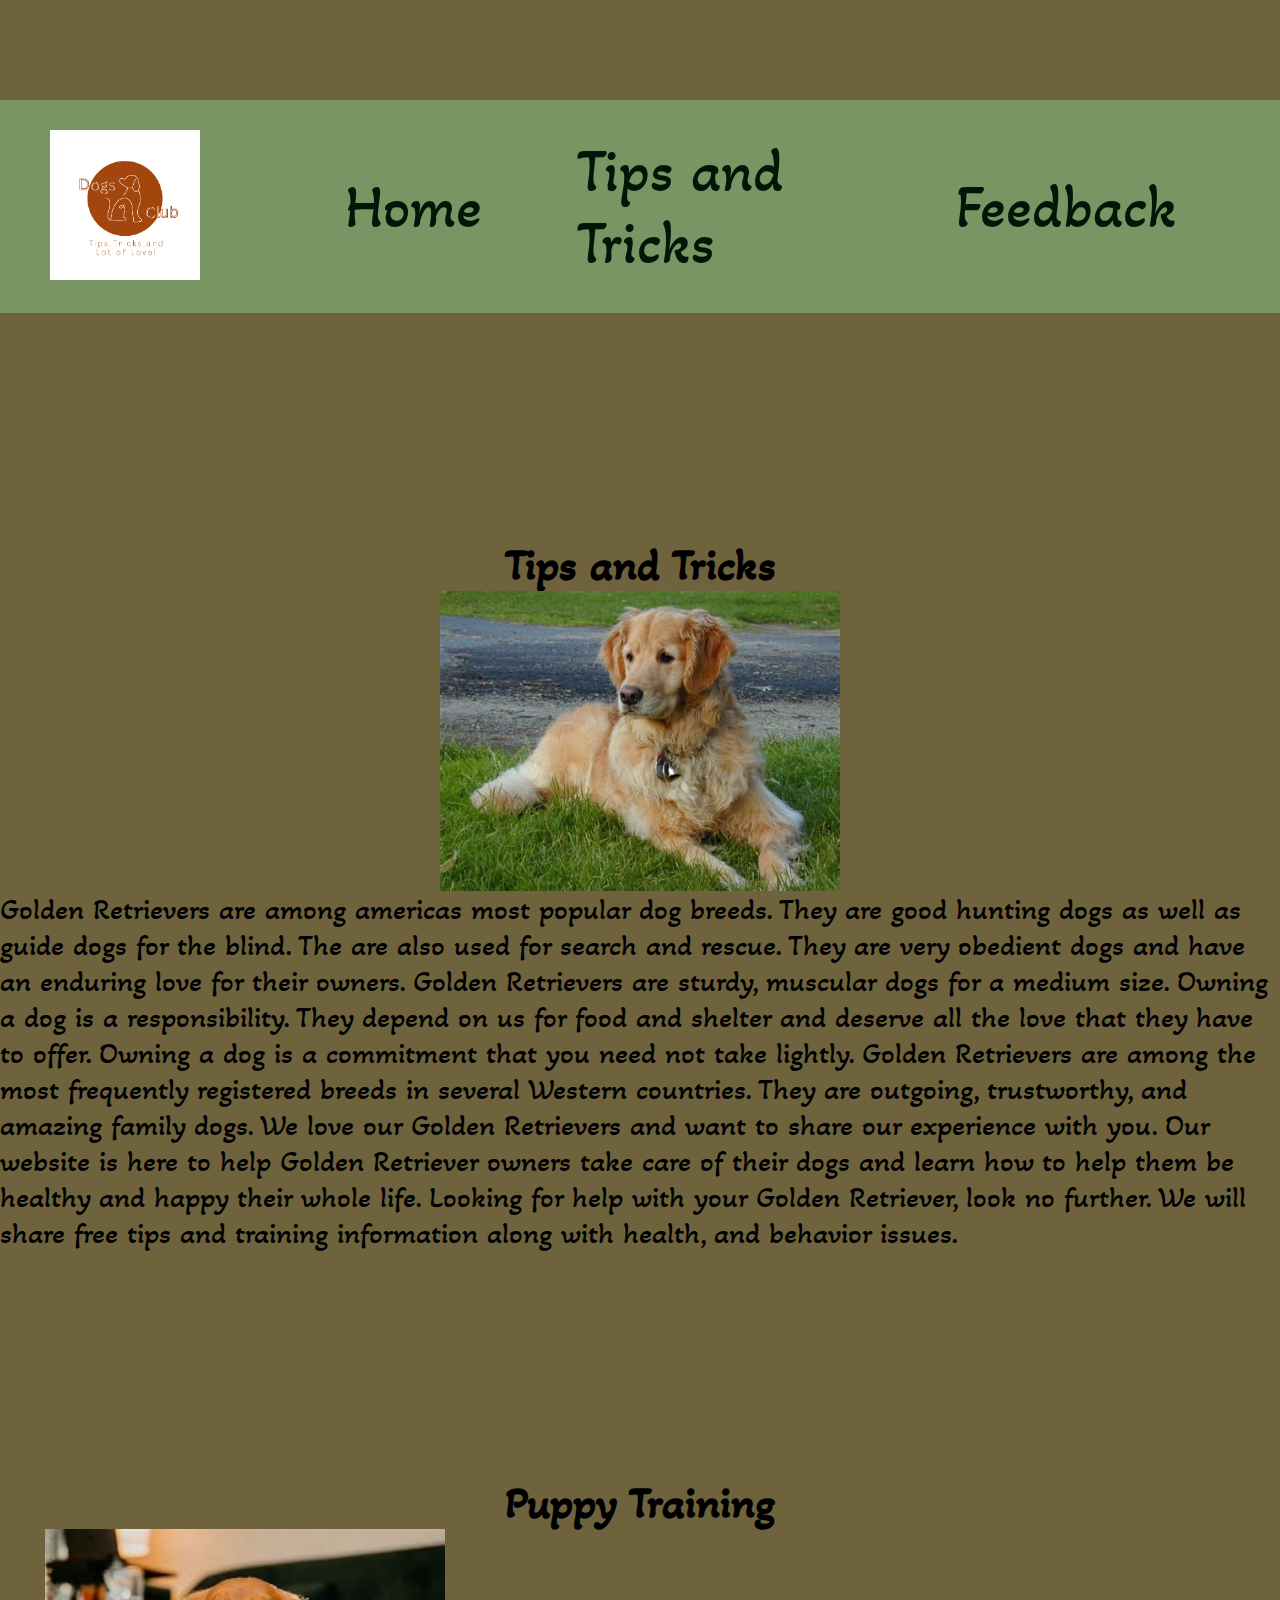
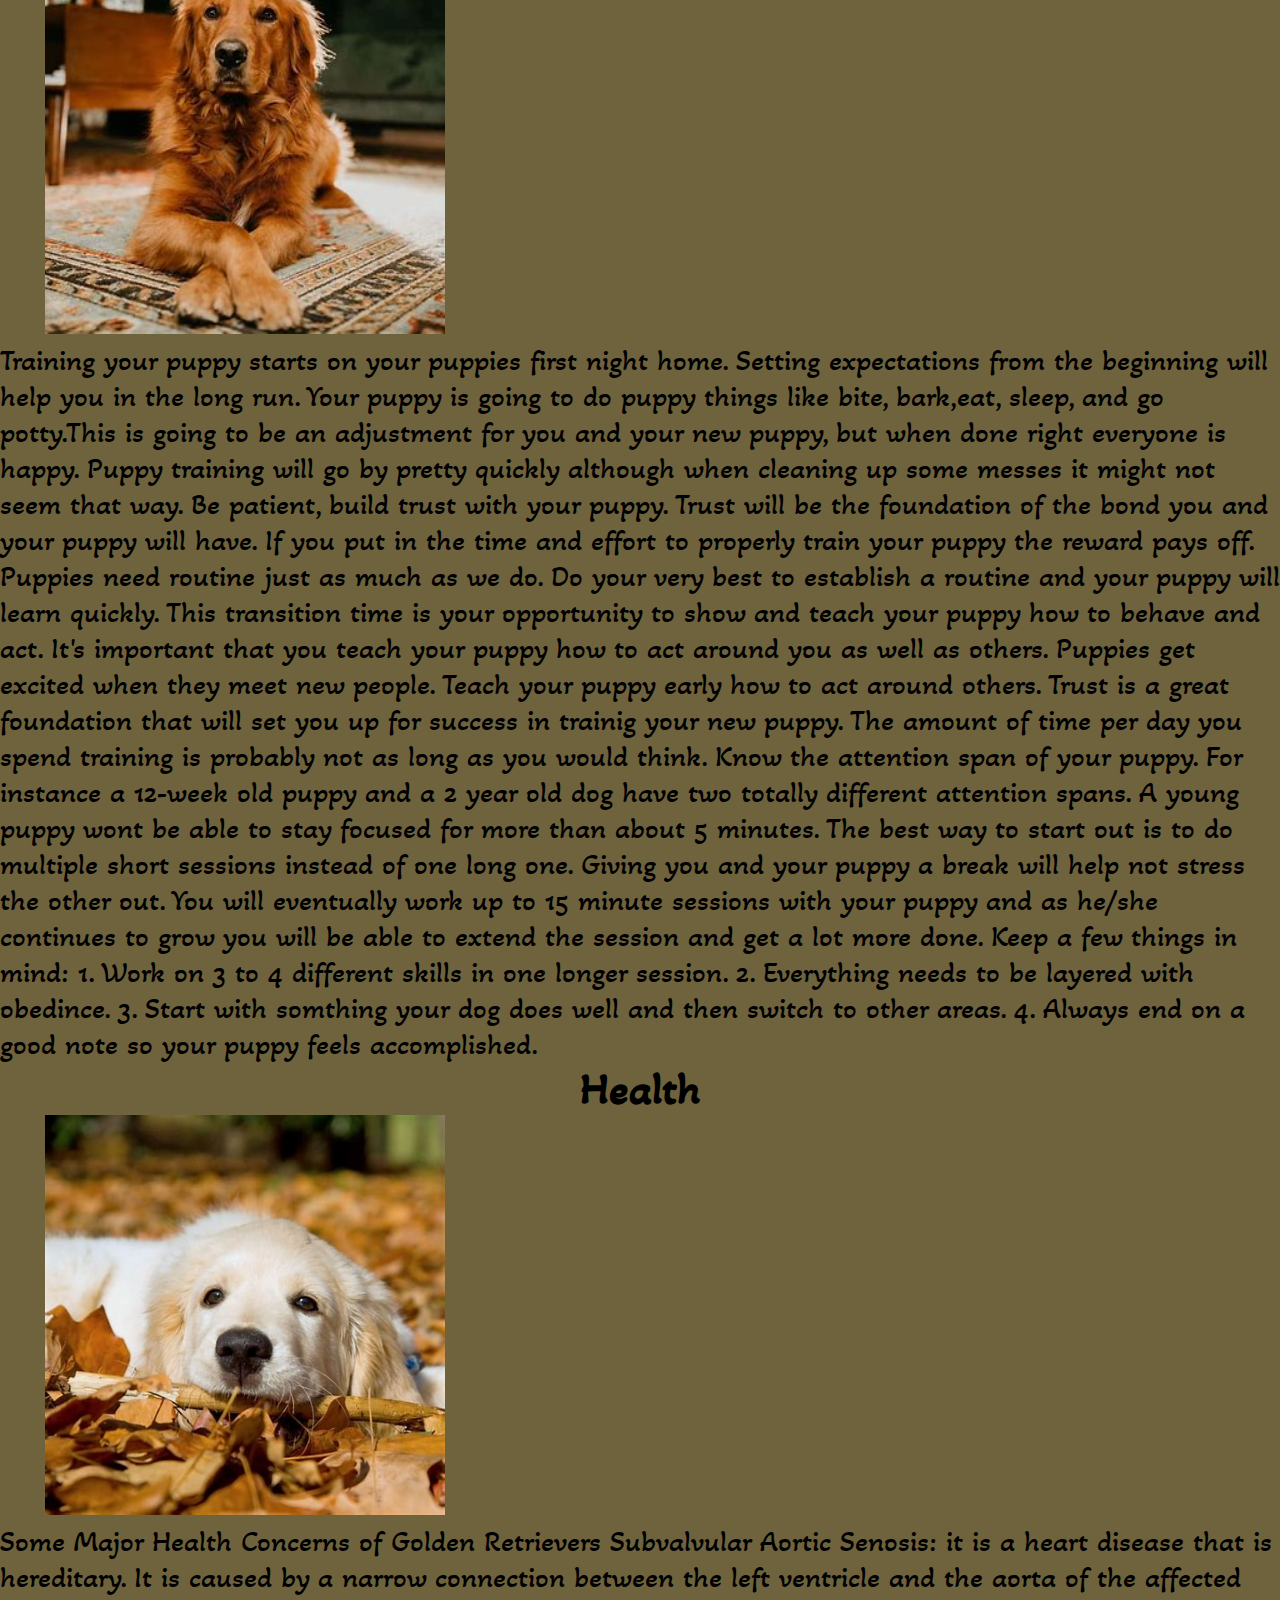
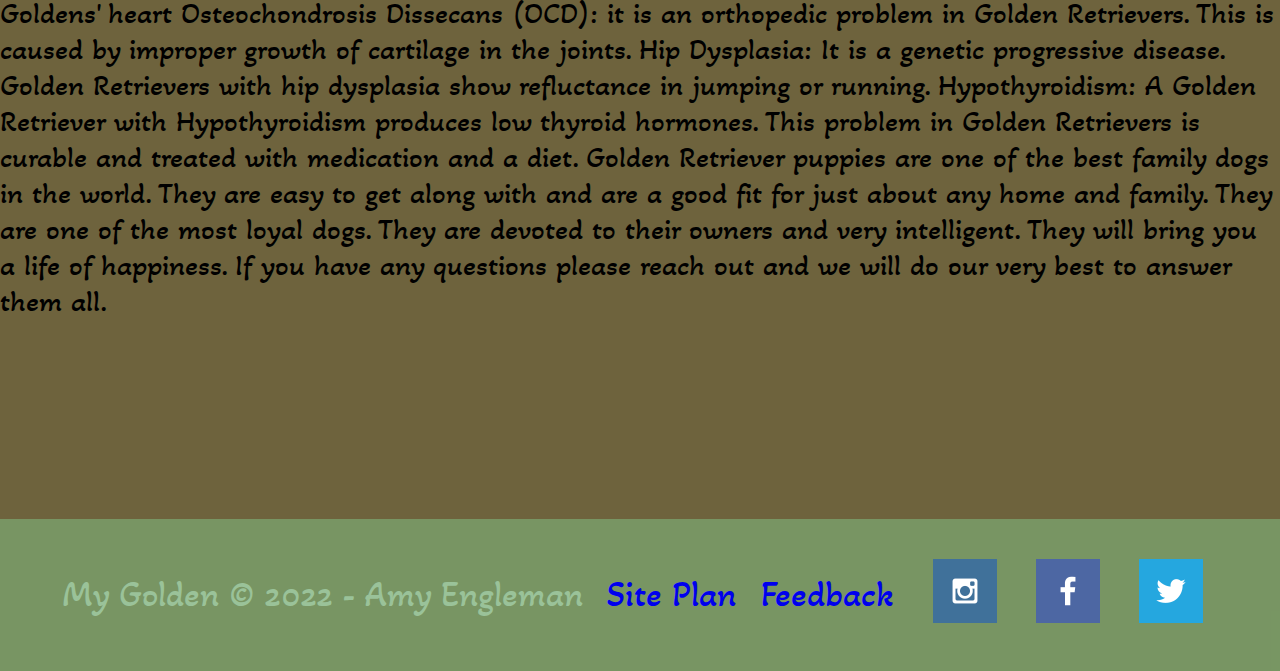
<file: mygolden/Information.html>
<!DOCTYPE html>
<html lang="en">

<head>
    <meta charset="UTF-8">
    <meta http-equiv="X-UA-Compatible" content="IE=edge">
    <meta name="viewport" content="width=device-width, initial-scale=1.0">
    <title>My Golden Retriever</title>
    <link href="styles/style.css" rel="stylesheet">
</head>

<body>
    <div id="content"><div> <div= width: 1600px></div> 
    
    <header>
      <a id="logo_link" href="index.html">
        <img class="logo" src="images/dog-logo.png" alt="Dog Logo">
  
      </a>
      <nav>
        <a href="index.html">Home</a>
        <a href="Information.html">Tips and Tricks</a>
        <a href="feedback.html">Feedback</a>
        
      </nav>


    </header>


    <main class="home-grid">
        <h2 class="home-headline-1">Tips and Tricks</h2>
        <img class="img-size-400 home-right-img-1" src="images/pup3.jpeg" alt="Golden Retriever">
        <div class="content-background">
            <p class="tips-and-tricks-1"> Golden Retrievers are among americas most popular dog breeds. They are
                good
                hunting dogs as well as guide dogs for the blind. The are also used for search and rescue. They are
                very
                obedient dogs and have an enduring love for their owners. Golden Retrievers are sturdy, muscular
                dogs
                for a medium size. Owning a dog is a responsibility. They depend on us for food and shelter and
                deserve
                all the love that they have to offer. Owning a dog is a commitment that you need not take lightly.
                Golden Retrievers are among the most frequently registered breeds in several Western countries. They
                are
                outgoing, trustworthy, and amazing family dogs. We love our Golden Retrievers and want to share our
                experience with you. Our website is here to help Golden Retriever owners take care of their dogs and
                learn how to help them be healthy and happy their whole life. Looking for help with your Golden
                Retriever, look no further. We will share free tips and training information along with health, and
                behavior issues.
            </p>
        </div>
        <h2 class="home-headline-2">Puppy Training</h2>
        <img class="img-size-400 home-right-img-2" src="images/pup6.jpeg" alt="Dark Golden Retriever">
        <div class="content-background">
            <p class="tips-and-tricks-2">Training your puppy starts on your puppies first night home. Setting
                expectations from the beginning will help you in the long run. Your puppy is going to do puppy
                things like bite, bark,eat, sleep, and go potty.This is going to be an adjustment for you and your
                new puppy, but when done right everyone is happy. Puppy training will go by pretty quickly although
                when cleaning up some messes it might not seem that way. Be patient, build trust with your puppy.
                Trust will be the foundation of the bond you and your puppy will have. If you put in the time and
                effort to properly train your puppy the reward pays off. Puppies need routine just as much as we do.
                Do your very best to establish a routine and your puppy will learn quickly. This transition time is
                your opportunity to show and teach your puppy how to behave and act. It's important that you teach
                your puppy how to act around you as well as others. Puppies get excited when they meet new people.
                Teach your puppy early how to act around others. Trust is a great foundation that will set you up
                for success in trainig your new puppy. The amount of time per day you spend training is probably not
                as long as you would think. Know the attention span of your puppy. For instance a 12-week old puppy
                and a 2 year old dog have two totally different attention spans. A young puppy wont be able to stay
                focused for more than about 5 minutes. The best way to start out is to do multiple short sessions
                instead of one long one. Giving you and your puppy a break will help not stress the other out. You
                will eventually work up to 15 minute sessions with your puppy and as he/she continues to grow you
                will be able to extend the session and get a lot more done. Keep a few things in mind: 1. Work on 3
                to 4 different skills in one longer session. 2. Everything needs to be layered with obedince. 3.
                Start with somthing your dog does well and then switch to other areas. 4. Always end on a good note
                so your puppy feels accomplished. </p>

        </div>
        <h2 class="home-headline-3">Health</h2>
        <img class="img-size-400 home-right-img-3" src="images/pup2.jpeg" alt="Golden Retriever puppy">
        <div class="content-background">
            <p class="tips-and-tricks-3">Some Major Health Concerns of Golden Retrievers Subvalvular Aortic
                Senosis: it is a heart disease that is hereditary. It is caused by a narrow connection between the
                left ventricle and the aorta of the affected Goldens' heart Osteochondrosis Dissecans (OCD): it is
                an orthopedic problem in Golden Retrievers. This is caused by improper growth of cartilage in the
                joints. Hip Dysplasia: It is a genetic progressive disease. Golden Retrievers with hip dysplasia
                show refluctance in jumping or running. Hypothyroidism: A Golden Retriever with Hypothyroidism
                produces low thyroid hormones. This problem in Golden Retrievers is curable and treated with
                medication and a diet.
                Golden Retriever puppies are one of the best family dogs in the world. They are easy to get along
                with and are a good fit for just about any home and family. They are one of the most loyal dogs.
                They are devoted to their owners and very intelligent. They will bring you a life of happiness.
                If you have any questions please reach out and we will do our very best to answer them all. </p>
        </div>

    </main>

    <footer>
        <p>My Golden &copy; 2022 - Amy Engleman</p>
        <p><a href="site-plan.html">Site Plan</a></p>
        <p><a href="contactus.html">Feedback</a></p>
        <div class="social">
            <a href="https://instagram.com">
                <img src="images/instagram.png" alt="instagram icon"></a>
            <a href="https://facebook.com" target="_blank">
                <img src="images/facebook.png" alt="fb icon"></a>
            <a href="https://twitter.com">
                <img src="images/twitter.png" alt="twitter icon"></a>
        </div>


    </footer>
</file>
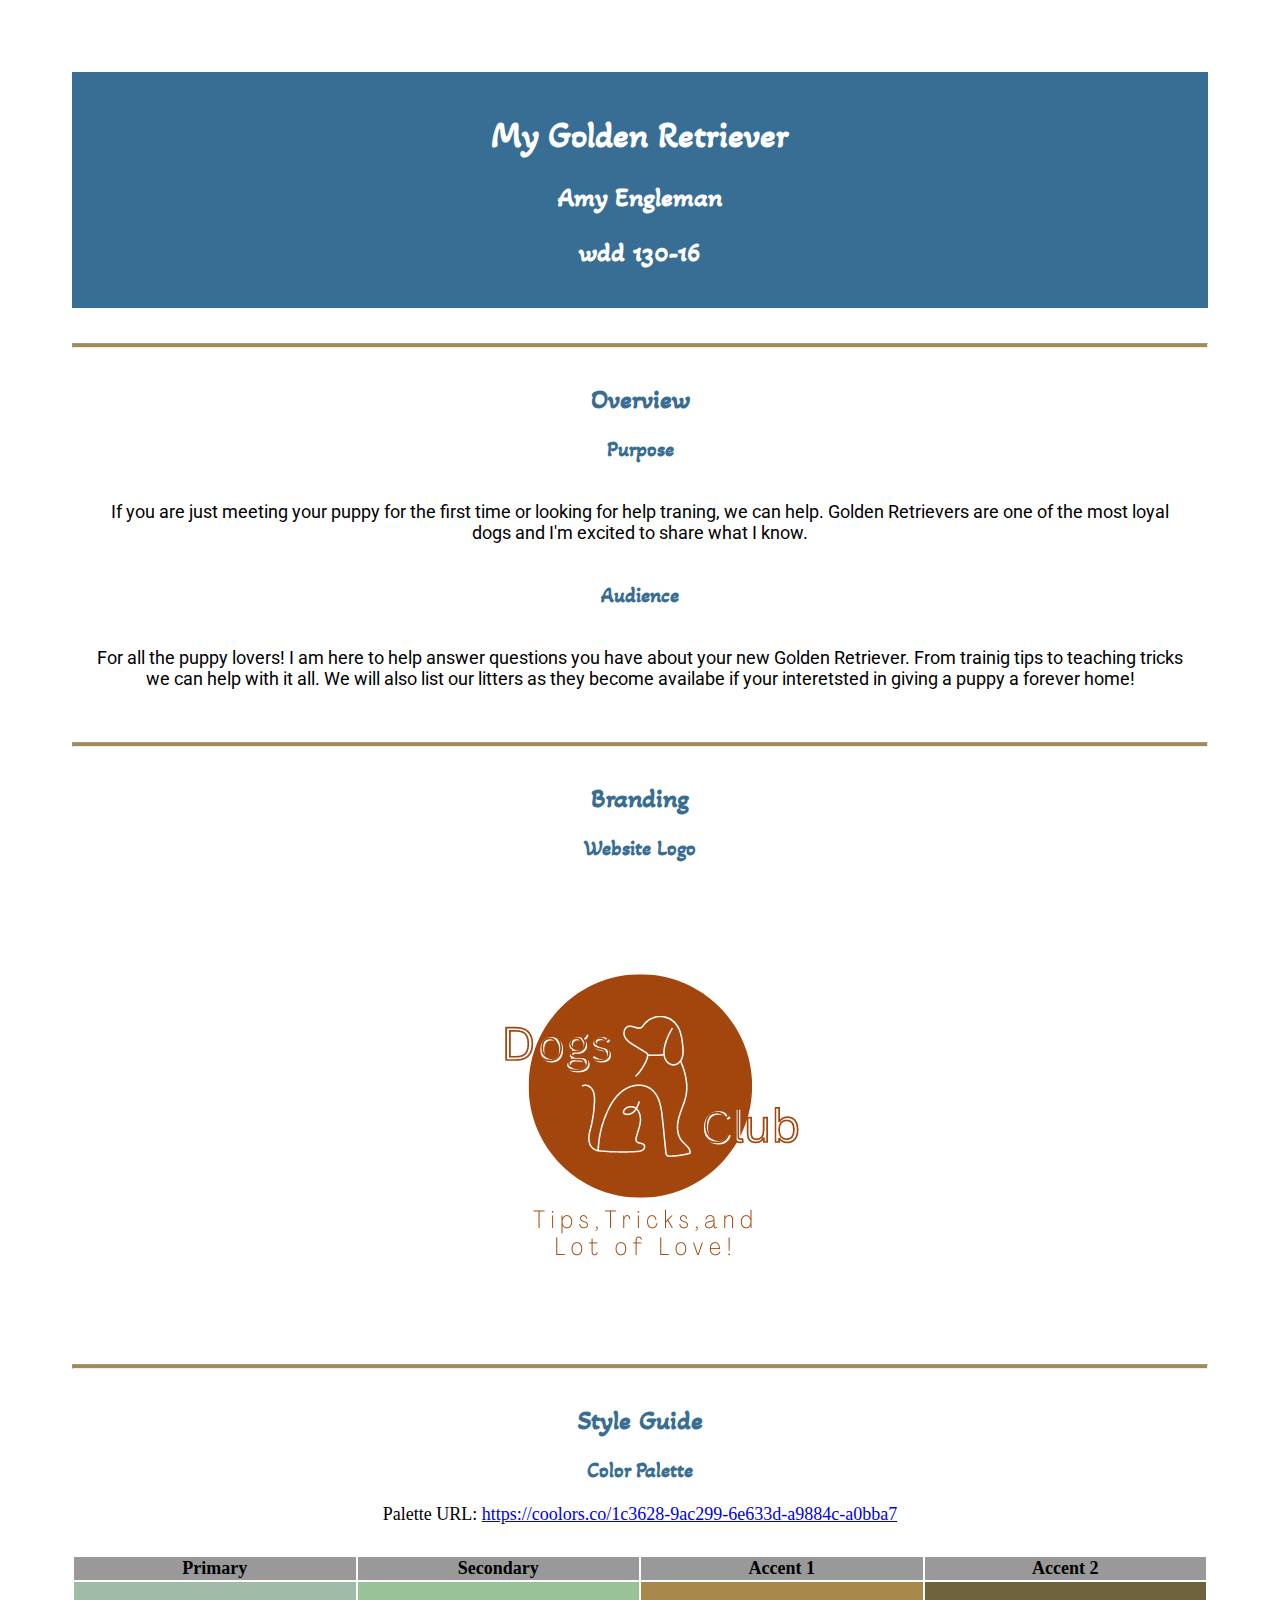
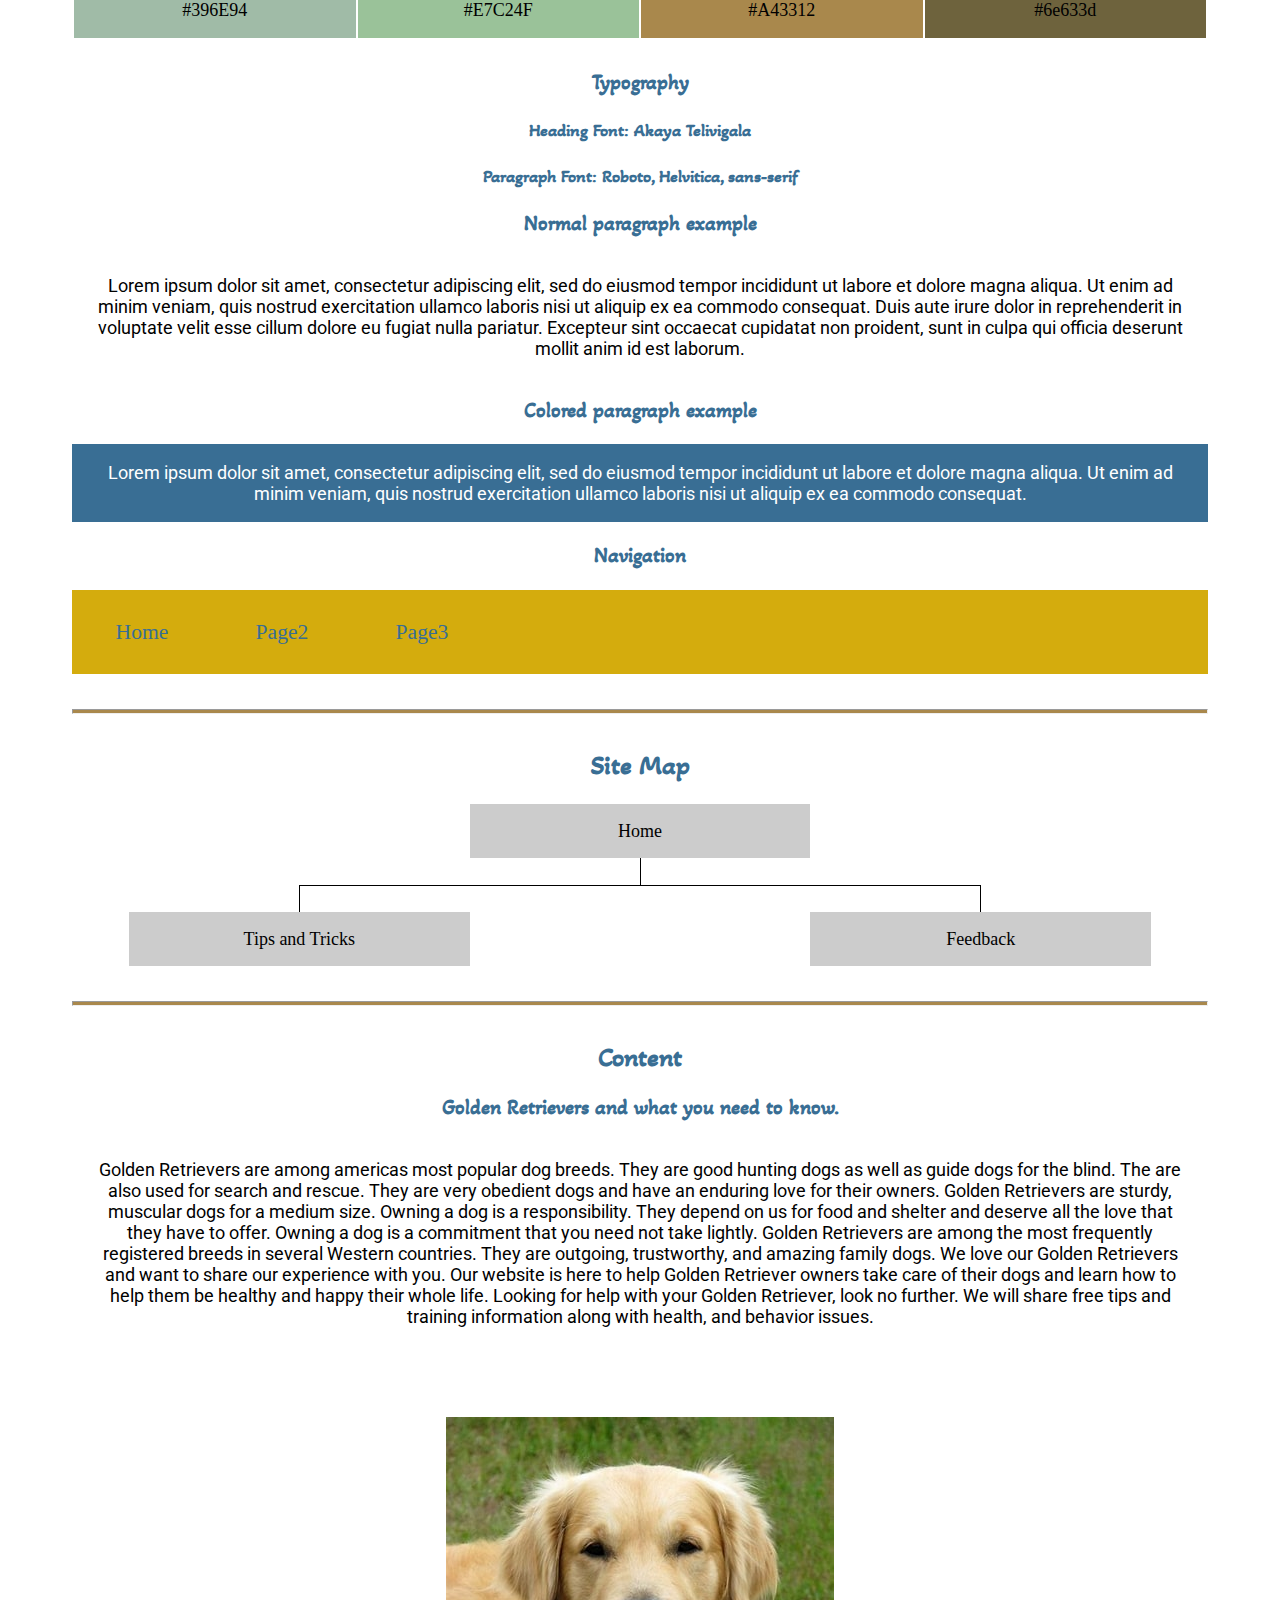
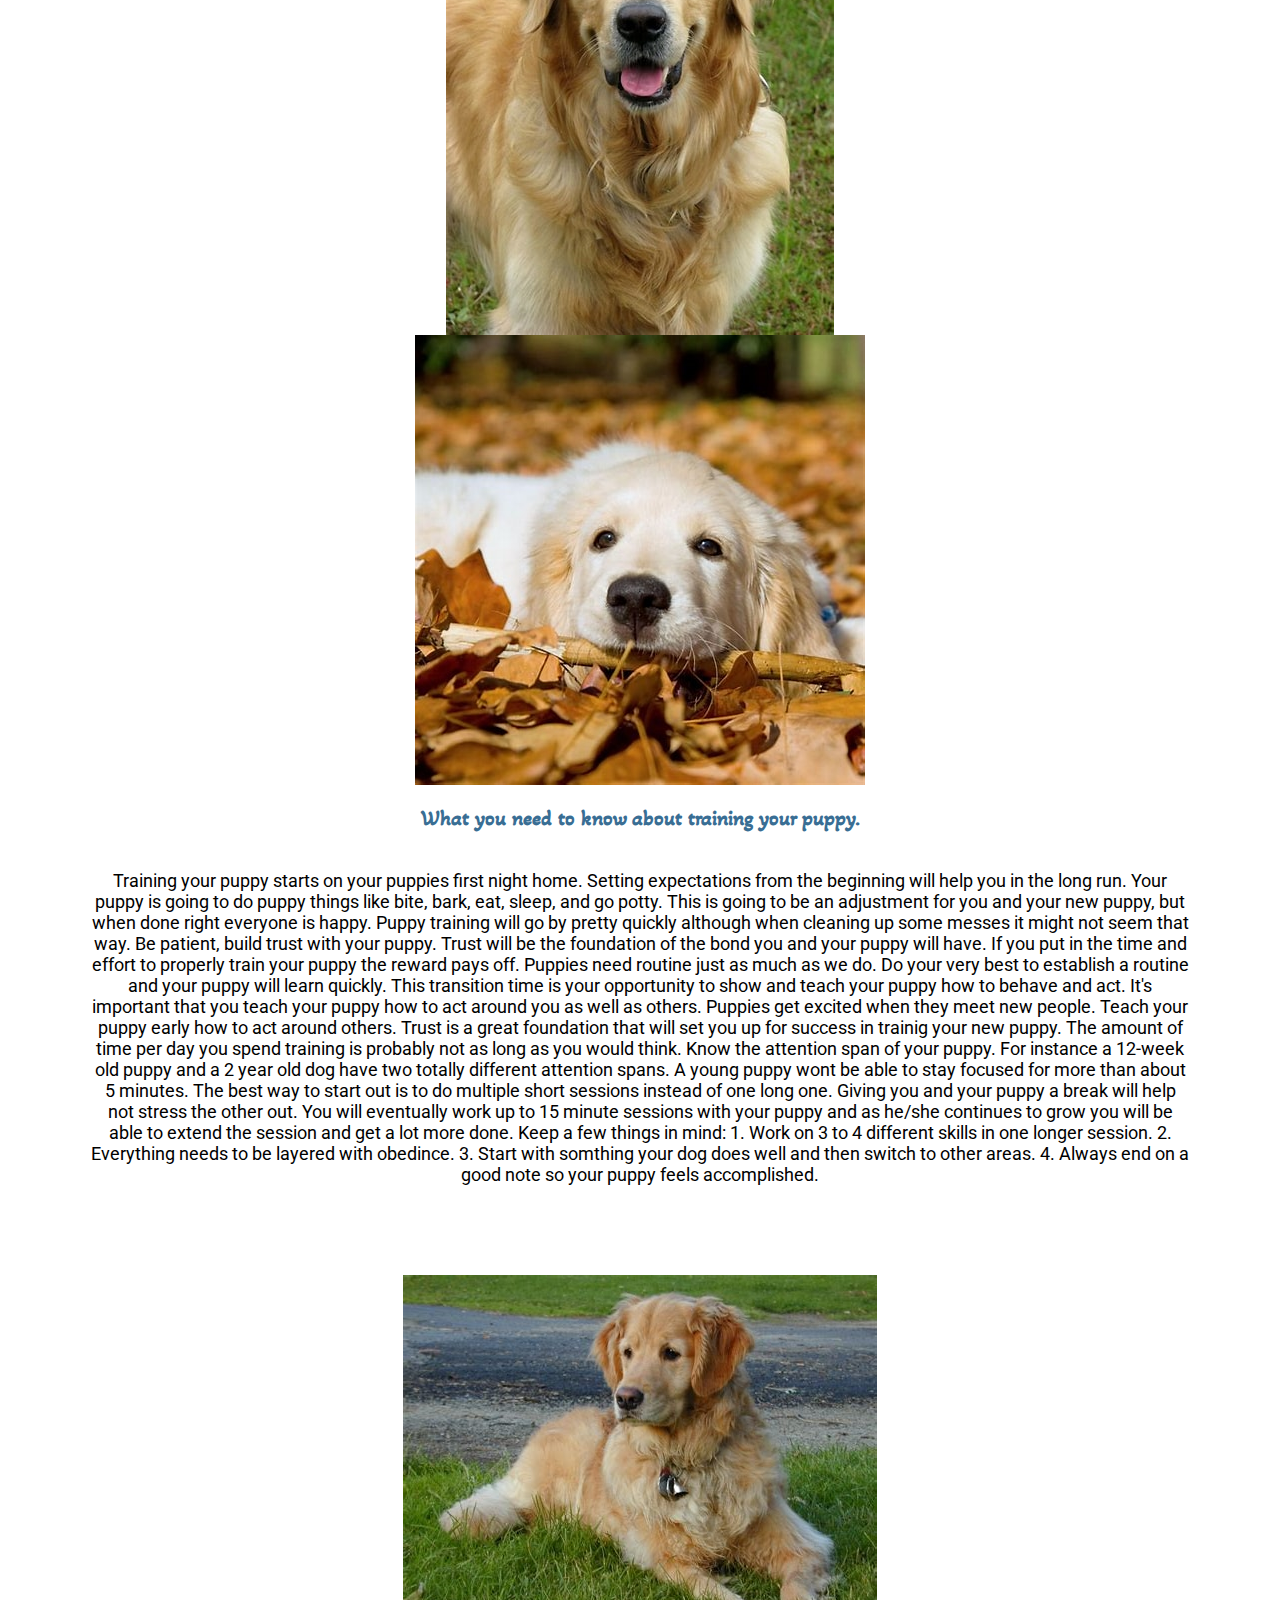
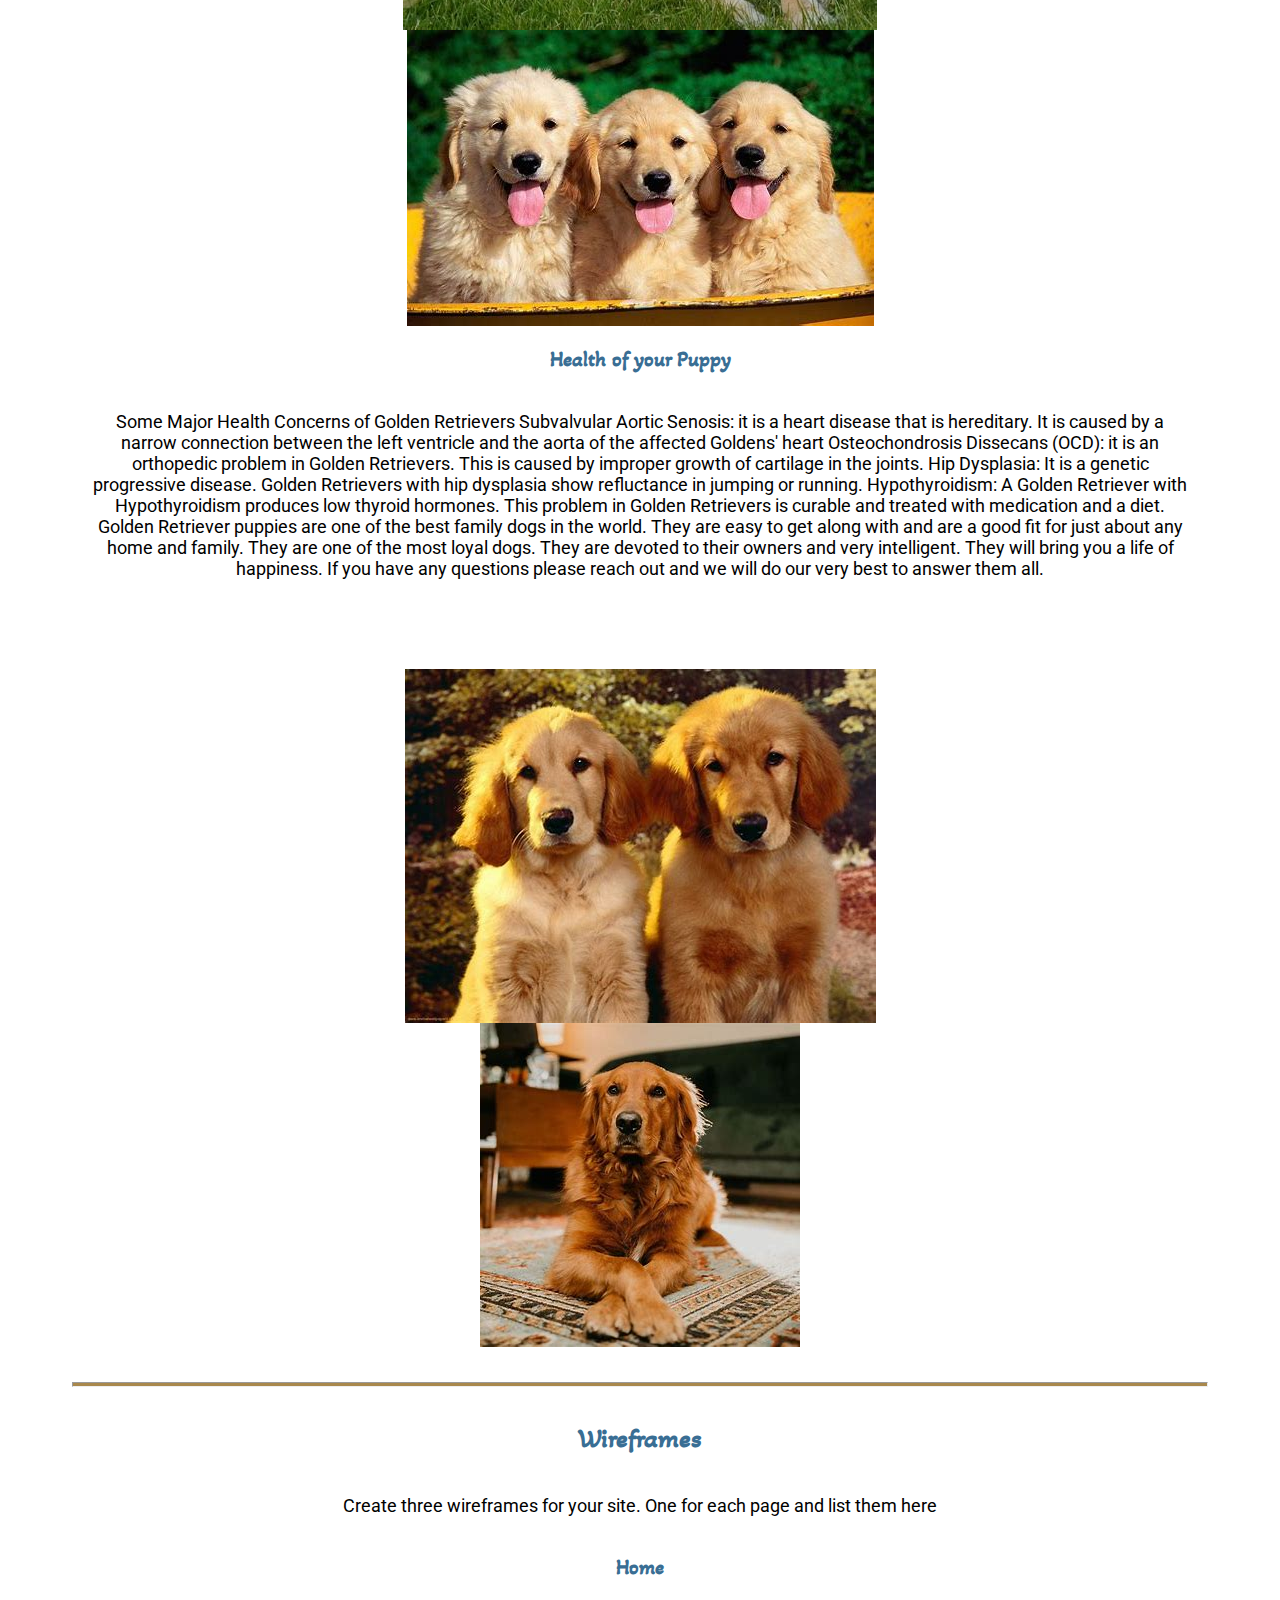
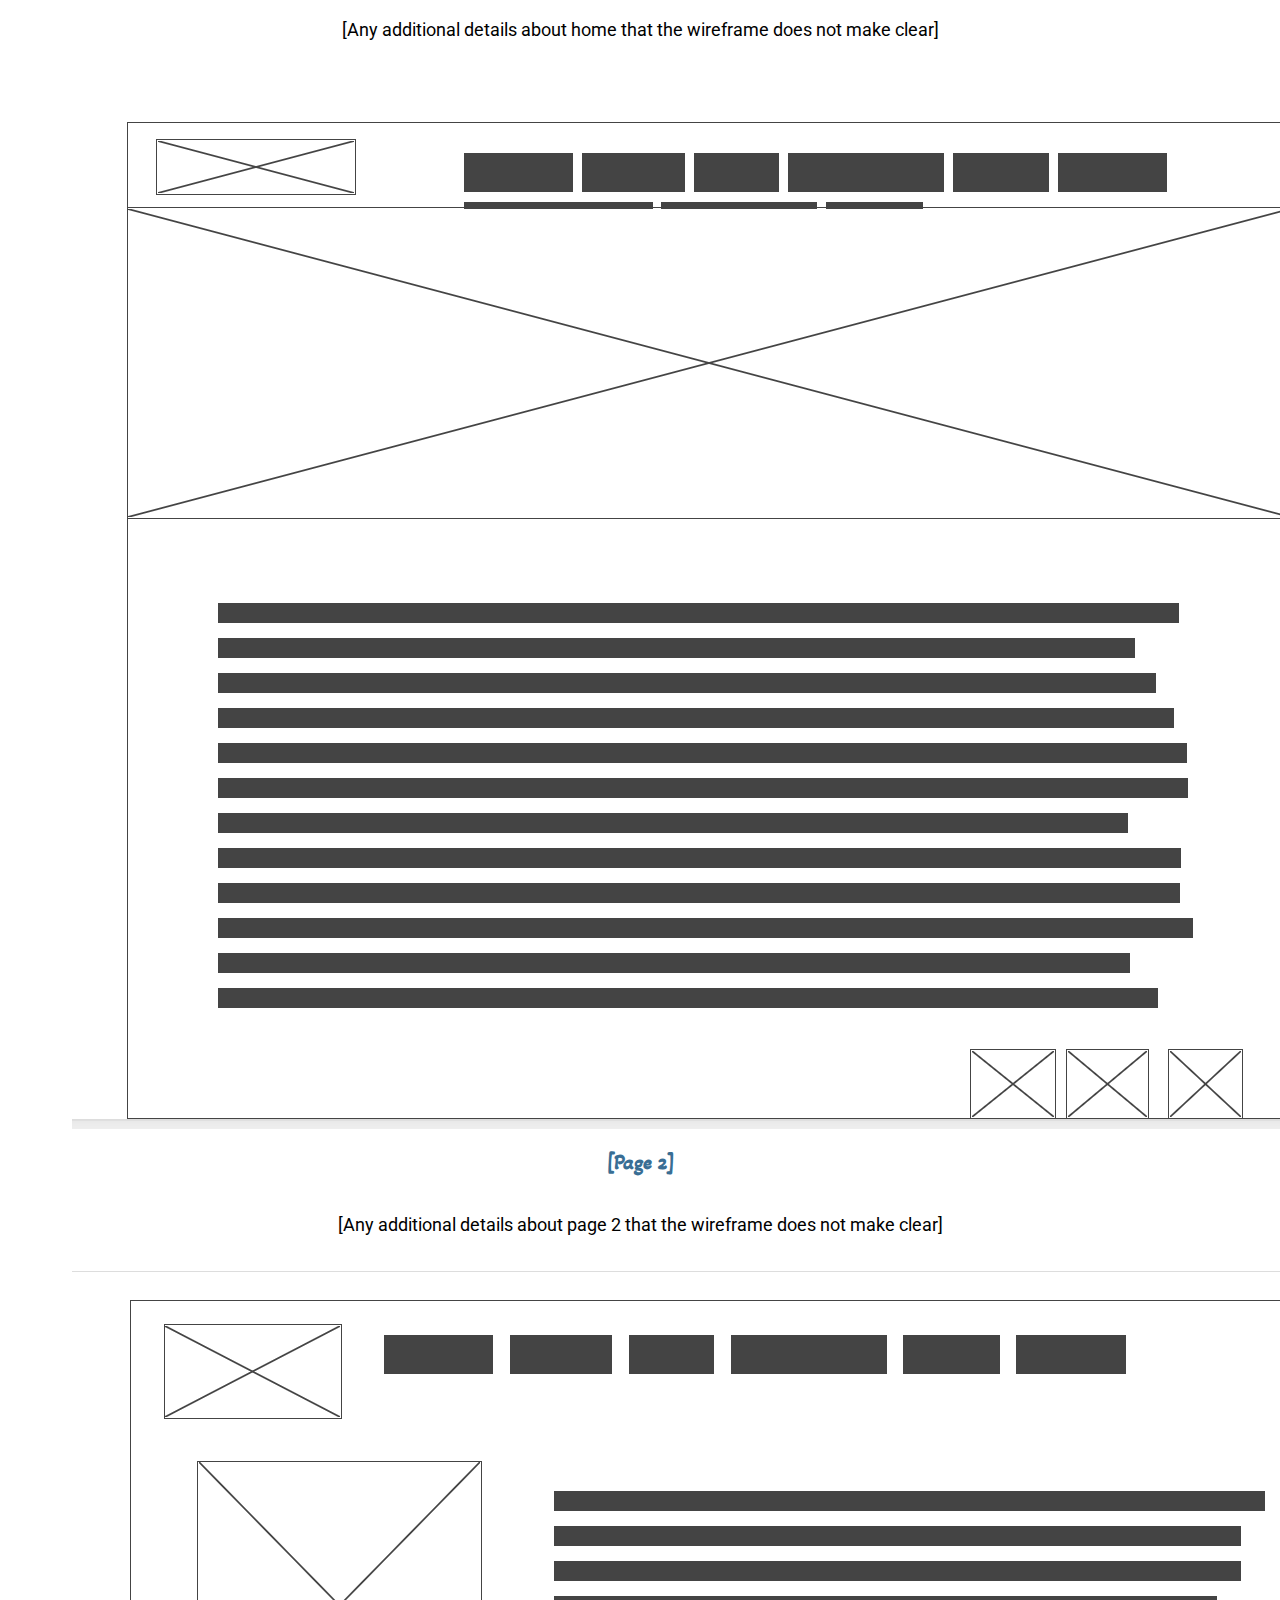
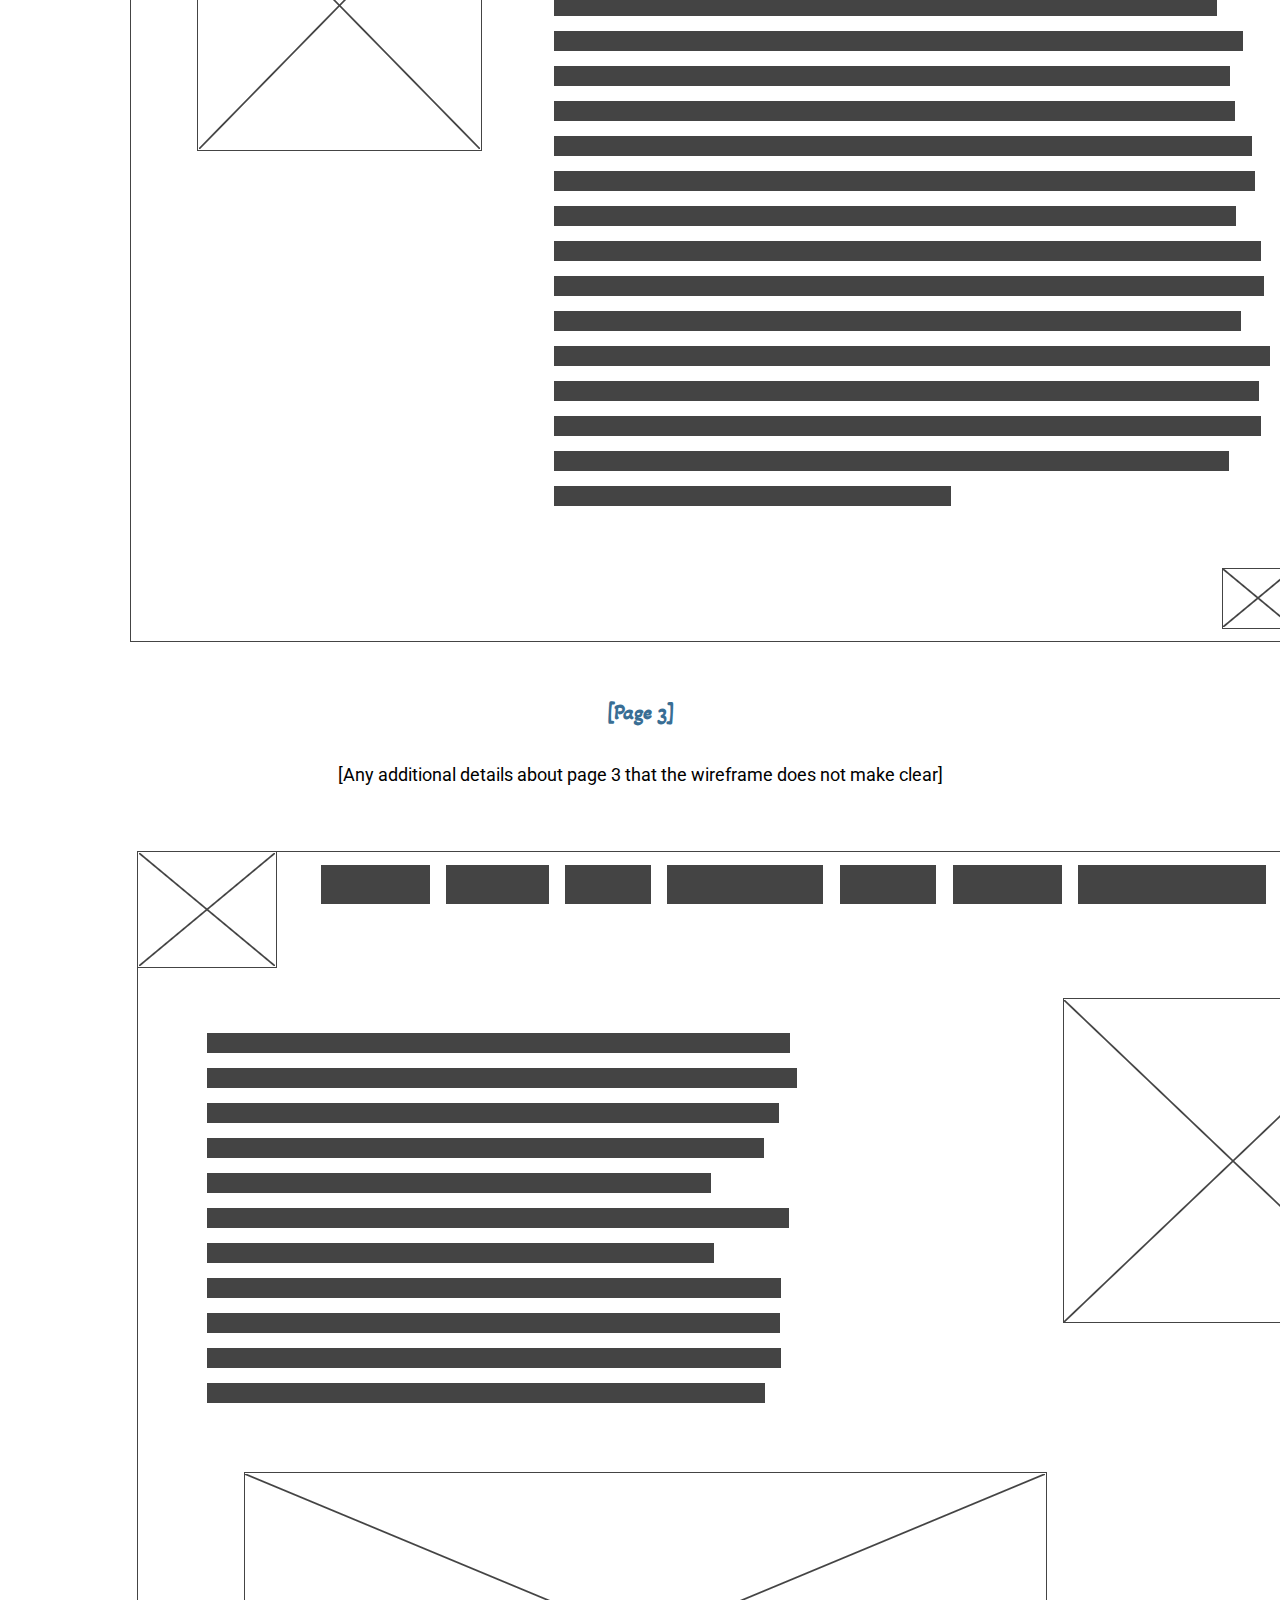
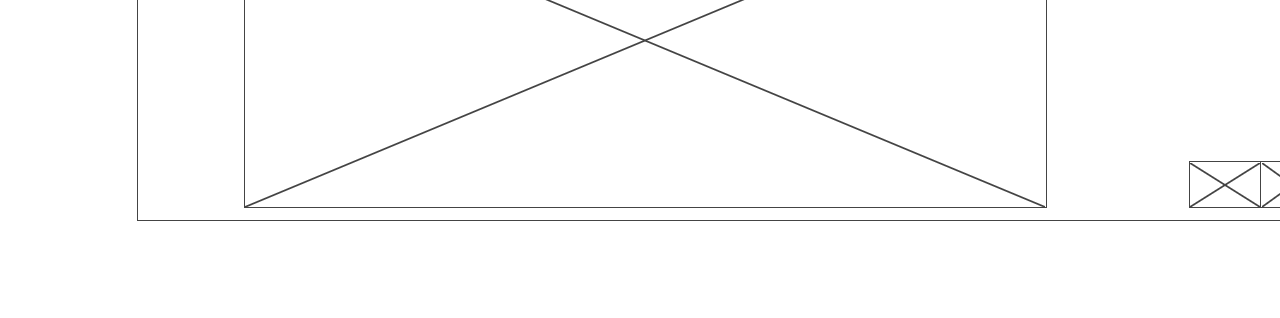
<file: mygolden/site-plan.html>
<!DOCTYPE html>
<html lang="en-us">

<head>
  <meta charset="utf-8">
  <title>Site Plan</title>
  <link type="text/css" rel="stylesheet" href="styles/site-plan.css">
</head>

<body>
  <header>
    <h1>My Golden Retriever</h1>
    <h2>Amy Engleman</h2>
    <h2>wdd 130-16</h2>
    <!-- In the header above, add the name or your site, your name and class number. For example if you are in section 3 you would put WDD 130.03 -->
  </header>
  <main>

    <!-- ------------------------Steps 2-3------------------------------ -->
    <hr>
    <h2>Overview</h2>
    <h3>Purpose</h3>
    <p>If you are just meeting your puppy for the first time or looking for help traning, we can help.
      Golden Retrievers are one of the most loyal dogs and I'm excited to share what I know.
    </p> <!-- change this -->


    <h3>Audience</h3>
    <p>For all the puppy lovers! I am here to help answer questions you have about your new Golden Retriever. From
      trainig tips to teaching tricks we can help with it all. We will also list our litters as they become availabe if
      your interetsted in giving a puppy a forever home! </p> <!-- change this -->

    <hr>
    <h2>Branding</h2>
    <h3>Website Logo</h3>
    <!-- Replace this with some sort of logo for your site.  A logo can be as simple as the name of your site in a nice font :) -->
    <img src="images/dog-logo.png" alt="Logo image">
    <hr>
    <h2>
      Style Guide
    </h2>

    <!-- ------------------------Steps 4-8------------------------------ -->

    <h3>
      Color Palette
    </h3>
    <!--  The colors you choose for a website are one of the most important decisions you will make. Follow the instructions on the activity in iLearn then return and replace the color codes below with the hex color codes (the 6 digit numbers that show at the bottom of each color) for the colors you have chosen below.  You should have at least 2 colors but do not have to fill in all 4 if you do not need them.  -->

    <!-- Copy and paste the URL to your finished palette below Make sure to paste it into both spots -->
    Palette URL: <a href="https://coolors.co/1c3628-9ac299-6e633d-a9884c-a0bba7"
      target="_blank">https://coolors.co/1c3628-9ac299-6e633d-a9884c-a0bba7</a>


    <table class="colors">
      <tr>
        <th>Primary</th>
        <th>Secondary</th>
        <th>Accent 1</th>
        <th>Accent 2</th>
      </tr>
      <!-- Replace the numbers in the boxes below with your hex color codes. Then switch to the site-plan.css file and change your colors there as well. -->
      <tr>
        <td class="primary">#396E94</td>
        <td class="secondary">#E7C24F</td>
        <td class="accent1">#A43312</td>
        <td class="accent2">#6e633d</td>
      </tr>
    </table>

    <!-- ------------------------Step 9------------------------------ -->

    <h3>
      Typography
    </h3>
    <!-- Choose a font for your paragraphs (body copy) and headlines. What font(s) have you chosen? Why did you choose what you did?  Make sure to review the list of web safe fonts at W3Schools.org as a starting point.  Think also about which of your colors above you might use for background and font colors. -->

    <h4>
      Heading Font: Akaya Telivigala
      <!-- change this -->
    </h4>
    <h4>
      Paragraph Font: Roboto, Helvitica, sans-serif
      <!-- change this -->
    </h4>
    <h3>
      Normal paragraph example
    </h3>
    <p>
      Lorem ipsum dolor sit amet, consectetur adipiscing elit, sed do eiusmod tempor incididunt ut labore et dolore
      magna aliqua. Ut enim ad minim veniam, quis nostrud exercitation ullamco laboris nisi ut aliquip ex ea commodo
      consequat. Duis aute irure dolor in reprehenderit in voluptate velit esse cillum dolore eu fugiat nulla pariatur.
      Excepteur sint occaecat cupidatat non proident, sunt in culpa qui officia deserunt mollit anim id est laborum.
    </p>
    <h3>
      Colored paragraph example
    </h3>
    <p class="colored">
      Lorem ipsum dolor sit amet, consectetur adipiscing elit, sed do eiusmod tempor incididunt ut labore et dolore
      magna aliqua. Ut enim ad minim veniam, quis nostrud exercitation ullamco laboris nisi ut aliquip ex ea commodo
      consequat.
    </p>

    <!-- ------------------------Step 10------------------------------ -->

    <h3>
      Navigation
    </h3>
    <!-- Think about how you want your navigation bar to look. In the site-plan.css file change the colors to your colors to get the look you desire. -->
    <nav>
      <a href="#">Home</a>
      <a href="#">Page2</a>
      <a href="#">Page3</a>
    </nav>
    <hr>
    <h2>
      Site Map
    </h2>
    <div class="sitemap">
      <div class="sm-home">
        Home
      </div>
      <div class="sm-page2">
        Tips and Tricks
        <!-- change this -->
      </div>
      <div class="sm-page3">
        Feedback
        <!-- change this -->
      </div>

      <div class="top">
        &nbsp;
      </div>
      <div class="left">
        &nbsp;
      </div>
      <div class="right">
        &nbsp;
      </div>

    </div>

    <!-- --------Content Section -------------- -->
    <hr>
    <h2>
      Content
    </h2>
    <h3>Golden Retrievers and what you need to know.</h3>
    <p>
      Golden Retrievers are among americas most popular dog breeds. They are good hunting
      dogs as well as guide dogs for the blind. The are also used for search and rescue. They are very
      obedient dogs and have an enduring love for their owners. Golden Retrievers are sturdy, muscular
      dogs for a medium size. Owning a dog is a responsibility. They depend on us for food and shelter
      and deserve all the love that they have to offer. Owning a dog is a commitment that you need not
      take lightly. Golden Retrievers are among the most frequently registered breeds in several Western
      countries. They are outgoing, trustworthy, and amazing family dogs.
      We love our Golden Retrievers and want to share our experience with you.
      Our website is here to help Golden Retriever owners take care of their dogs and
      learn how to help them be healthy and happy their whole life. Looking for help with your
      Golden Retriever, look no further. We will share free tips and training information along with
      health, and behavior issues.
    </p>
    <p></p>
    <img src="images/pup1.jpeg" alt="imag for homepage">
    <img src="images/pup2.jpeg" alt="image for homepage">

    </ul>
    <h3>What you need to know about training your puppy.</h3>
    <p>
      Training your puppy starts on your puppies first night home. Setting expectations from the beginning
      will help you in the long run. Your puppy is going to do puppy things like bite, bark, eat, sleep, and go potty.
      This is going to be an adjustment for you and your new puppy, but when done right everyone is happy.
      Puppy training will go by pretty quickly although when cleaning up some messes it might not seem that way.
      Be patient, build trust with your puppy. Trust will be the foundation of the bond you and your puppy will have. If
      you
      put in the time and effort to properly train your puppy the reward pays off.
      Puppies need routine just as much as we do. Do your very best to establish a routine and your puppy will learn
      quickly.
      This transition time is your opportunity to show and teach your puppy how to behave and act. It's important that
      you teach your
      puppy how to act around you as well as others. Puppies get excited when they meet new people. Teach your puppy
      early how to act
      around others. Trust is a great foundation that will set you up for success in trainig your new puppy.
      The amount of time per day you spend training is probably not as long as you would think. Know the attention span
      of your puppy.
      For instance a 12-week old puppy and a 2 year old dog have two totally different attention spans. A young puppy
      wont be able to
      stay focused for more than about 5 minutes. The best way to start out is to do multiple short sessions instead of
      one long one.
      Giving you and your puppy a break will help not stress the other out. You will eventually work up to 15 minute
      sessions with your puppy
      and as he/she continues to grow you will be able to extend the session and get a lot more done.
      Keep a few things in mind:
      1. Work on 3 to 4 different skills in one longer session.
      2. Everything needs to be layered with obedince.
      3. Start with somthing your dog does well and then switch to other areas.
      4. Always end on a good note so your puppy feels accomplished. </p>
    <p></p>
    <img src="images/pup3.jpeg" alt="image for page">
    <img src="images/pup4.jpeg" alt="image for page">

    </ul>
    <h3>Health of your Puppy</h3>
    <p>
      Some Major Health Concerns of Golden Retrievers
      Subvalvular Aortic Senosis:
      it is a heart disease that is hereditary. It is caused by a narrow connection between
      the left ventricle and the aorta of the affected Goldens' heart
      Osteochondrosis Dissecans (OCD): it is an orthopedic problem in Golden Retrievers.
      This is caused by improper growth of cartilage in the joints.
      Hip Dysplasia:
      It is a genetic progressive disease. Golden Retrievers with hip dysplasia show refluctance
      in jumping or running.
      Hypothyroidism:
      A Golden Retriever with Hypothyroidism produces low thyroid hormones. This problem in
      Golden Retrievers is curable and treated with medication and a diet.

      Golden Retriever puppies are one of the best family dogs in the world. They are easy to get along
      with and are a good fit for just about any home and family. They are one of the most loyal dogs.
      They are devoted to their owners and very intelligent. They will bring you a life of happiness.

      If you have any questions please reach out and we will do our very best to answer them all.

    </p>
    <p></p>
    <img src="images/pup5.jpeg" alt="image for page3">
    <img src="images/pup6.jpeg" alt="image for page3">

    </ul>
    <hr>
    <h2>
      Wireframes
    </h2>
    <p>
      Create three wireframes for your site. One for each page and list them here</p>

    <h3>Home</h3>
    <p>
      [Any additional details about home that the wireframe does not make clear]
    </p>
    <img src="images/goldenhome.png" alt="home page wireframe">

    <h3>[Page 2]</h3>
    <p>
      [Any additional details about page 2 that the wireframe does not make clear]
    </p>
    <img src="images/goldenpg2.png" alt="page 2 wireframe">

    <h3>[Page 3]</h3>
    <p>
      [Any additional details about page 3 that the wireframe does not make clear]
    </p>
    <img src="images/goldenpg3.png" alt="page 3 wireframe">
  </main>
</body>

</html>
</file>
<file: mygolden/styles/style.css>
@import url('https://fonts.googleapis.com/css2?family=Akaya+Telivigala&family=Roboto&display=swap');

* {
  margin: 0;
  padding: 0;
}

a {
  text-decoration: none;
}

:root {
  /* change the values below to your colors from your palette */
  --primary-color: #a0bba7;
  --secondary-color: #9ac299;
  --accent1-color: #a9884c;
  --accent2-color: #6e633d;
}

/*
About our Dogs
*/
header {
  background-color: #a0bba7;
  padding: 25px 50px;
  margin-top: 100px;
  background-color: #7fb87d99;
  display: grid;
  grid-template-columns: 200px auto;
}

header p {
  font-size: 1.2em;
  text-align: left;
  color: #d9c2a3;
}

header p a:hover {
  text-decoration: underline;
}


#background {
  height: 100px;

}

.home-title {
  background-color: #6e633d;
  margin-top: 10px;
  font-family: 'Akaya Telivigala', 'Helvitica, sans-serif';

}


#content {
  max-width: 1600px;
  margin: 0 auto;
}

nav {
  display: grid;
  grid-template-columns: repeat(auto-fit, minmax(6em, 1fr));
  justify-items: center;
  align-items: center;
}

nav a {

  color: #011606;
  font-size: 2.0em;

}

nav a:hover {
  background-color: #6e633d;
  color: #fefefe;
}

#hero-img {
  width: 100%;


}



body {
  background-color: #6e633d;
  font-family: 'Akaya Telivigala', Helvitica, sans-serif;
  font-size: 30px;
  margin: 0;
  padding: 0;
  color: black;

}

.img-size-400 {
  width: 400px;
}

.logo {
  width: 150px;
  padding-top: 5px;
}


footer p {
  font-size: 1.2em;
  text-align: left;
  color: #9ac299;
}

footer p a:hover {
  text-decoration: underline;
}

footer {
  background-color: #a0bba7;
  padding: 25px 50px;
  margin-top: 200px;
  background-color: #7fb87d99;
  display: flex;
  justify-content: space-around;
  align-items: center;
}

footer .social img {
  padding: 15px;
}


/* 
  Tips and Tricks
*/



.home-right-img-1 {
  display: grid;
  grid-template-columns: 1fr 3fr 1fr;
  margin-top: -100px;
  display: block;
  margin: 0 auto;

  grid-column: 2/5;
  grid-row: 1;
  margin-top: 0em;
  padding: 0px 45px;
  text-align: right;
  justify-self: center;

}


.home-headline-1 {
  grid-column: 2/5;
  grid-row: 1;
  margin-top: 5em;
  padding: 0px 45px;
  text-align: right;
  justify-self: center;
}



.home-right-img-2 {
  grid-column: 7/12;
  grid-row: 1;
  margin-top: 0em;

  padding: 0px 45px;
  text-align: left;
  justify-self: center;

}

.home-headline-2 {
  grid-column: 7/12;
  grid-row: 2;
  margin-top: 5em;
  padding: 0px 45px;
  justify-self: center;
}


.home-right-img-3 {
  grid-column: 7/12;
  grid-row: 3;
  margin-top: 0em;
  align-items: center;
  padding: 0px 45px;
  text-align: center;
  justify-self: center;

}

.home-headline-3 {
  grid-column: 2/5;
  text-align: center;
  margin: 70px 0;
  display: block;
  margin: 0 auto;
}


/* 
  Feedback
*/

label {
  font-family: 'Akaya Telivigala', 'Helvitica, sans-serif';
  font-size: 1em;
  text-transform: uppercase;
  font-weight: bold;
  color: black;
  left: 1em;
  margin: 20px 20px;
  padding: 7px;
  cursor: text;
}

.feedback-grid {
  grid-column: 4/11;
  grid-row: 4;
  margin-bottom: 70px;
  justify-self: center;

}

form {

  display: grid;
  margin: 15px;
  justify-self: center;
  position: relative;
}

.form-control {
  margin: 15px;
  cursor: text;
  transition: all 0.5s;
  text-align: center;
  color: #000;

}





input,
textarea {
  font-family: 'Akaya Telivigala', 'Helvitica, sans-serif';
  width: 500px;
  box-sizing: border-box;
  border: 2px solid #6e633da7;
  border-radius: 4px;
  padding: 20px 30px 20px 90px;
  align-self: center;
  background: none;
  outline: none;
  background-color: white;
}

textarea {
  vertical-align: top;
  height: 8em;
  padding: 50px 25px;


}

input::-webkit-input-placeholder,
textarea::-webkit-input-placeholder {
  color: transparent;


}

input:hover,
textarea:hover {
  border-color: #a0bba7;
  background-color: white;
}

input:focus,
textarea:focus {
  border-color: black;
  background-color: white;
  outline: none;
}

.wrap {
  text-align: center;
  grid-row: 7;
}

.button {
  font-family: 'Akaya Telivigala', 'Helvitica, sans-serif';
  font-size: 1.5em;
  padding: 15px 60px;
  grid-column: 2;
  grid-row: 7;
  background-color: #7fb87d99;
  border-radius: 7px;
  border: none;
  color: black;
}

.button:hover {
  background-color: white;
  color: #a0bba7;
  border-radius: 10px;
  padding: 15px 60px;
}

.banner-box {
  margin: 0 auto;
  text-align: center;
}

.moveDown {
  margin-top: 3em;
}
</file>
<file: wwr/styles/style.css>
@import url('https://fonts.googleapis.com/css2?family=Poppins:ital,wght@1,400&family=Rock+Salt&display=swap');

.home-title {
    font-family: 'Gill Sans MT', 'Trebuchet MS', sans-serif;
    font-size: 2em;
    margin-top: 10px;

}

.msg {
    background-color: #6f7364;
    line-height: 1.5em;
    padding: 35px;
    grid-column: 6/10;
    grid-row: 6/7;
    box-shadow: 5px 5px 10px #6f7364;
}

#content {
    max-width: 1600px;
    margin: 0 auto;

}

h2 {
    margin: 0;

}

#hero-msg h1 {
    font-family: 'Rock Salt', Arial, Helvetica, sans-serif;
    text-align: center;
    color: white;
}


#hero-msg h4 {
    text-align: center;
    font-family: 'Gill Sans MT', 'Trebuchet MS', sans-serif;



}



.home-title {
    background-color: rgba(237, 223, 203, 0.023);
    margin-top: 10px;
    font-family: Arial, Helvetica, sans-serif;




}

.button-box {
    text-align: center;

    



}

main section {
    text-align: center;
    box-sizing: border-box;


}


#background {
    height: 725px;
    background-color: rgba(182, 165, 133, 0.927);
    color: #d9c2a3;
    grid-column: 1/11;
    grid-row: 4/9;


}


body {
    background-color: #fcfbfb;
    font-family: 'Gill Sans MT', 'Trebuchet MS', sans-serif;
    font-size: 22px;
    margin: 0;
    padding: 0;
    color: white;

}





header {
    background-color: #141e0d;
    display: grid;
    grid-template-columns: 150px auto;
    display: grid;
    grid-template-columns: 150px auto;


}

nav a {
    text-align: center;
    color: #fcfbfb;
    text-decoration: none;
    background-color: rgba(0, 0, 0, 0.023);
    padding: 35px;


}



nav a:hover {
    background-color: rgba(10, 10, 10, 0.023);
    color: #d9c2a3;

}



.book:hover {
    background-color: black;
    color: #d9c2a3;

}

.join:hover {
    background-color: rgba(184, 158, 106, 0.876);
    color: #d9c2a3;
}

.icon {
    width: 80px;
    padding-top: 10px;


}

.logo {
    width: 80px;
    padding-top: 5px;


}

#hero-img {
    width: 100%;


}


footer p {
    font-size: 1.2em;
    text-align: left;
    color: #d9c2a3;
}

.book ,.join {
    background-color: #d9c2a3;
    color: black;
    text-decoration: none;
    font-size: 18px;
    padding: 15px 30px;
    margin-top: 50px;
    border-radius: 5px;
    box-sizing: border-box;

}


footer a:hover {
    text-decoration: underline;
    color: #d9c2a3;
    background-color: rgba(0, 0, 0, 0.023);

}

footer {
    background-color: rgba(33, 50, 2, 0.644);
    padding: 25px 50px;
    margin-top: 200px;
    background-color: #6f7364;
    display: flex;
    justify-content: space-around;
    align-items: center;

}

footer .social img {
    padding: 15px;
}

.msg p {
    padding: 15px;
}

.rapids-card {
    padding: 15px 30px;
    margin-top: 50px;
    border-radius: 5px;
    margin: 200px 0;
    grid-column: 8/10;
    grid-row: 2/3
}

.camping-card {
    padding: 15px 30px;
    margin-top: 50px;
    border-radius: 5px;
    margin: 200px 0;
    grid-column: 5/7;
    grid-row: 2/3;
}

.rivers-card {
    padding: 15px 30px;
    margin-top: 50px;
    border-radius: 5px;
    margin: 200px 0;
    grid-column: 2/4;
    grid-row: 2/3;
}

.card {
    padding: 15px 30px;
    margin-top: 50px;
    border-radius: 5px;
    margin: 200px 0;
}



main section img {
    box-sizing: border-box;

}

.card-img {
    border: 10px solid #d9c2a3;
    width: 100%;
    border: 10px solid #d9c2a3;
    transition: transform .5s;
    box-shadow: 5px 5px 10px #6f7364;

}

.card-img:hover {
    opacity: .6;
    transform: scale(1.1);
}

nav {
    display: flex;
    justify-content: space-around;
}

#logo_link {
    padding-top: 5px;
    justify-self: center;
    align-self: center;
}

#hero {
    display: grid;
    grid-template-columns: 1fr 3fr 1fr;
    margin-top: -100px;

}

#hero-box {
    grid-column: 1/4;
    grid-row: 1/3;
    z-index: -1;
}

#hero-msg {
    grid-column: 2/3;
    grid-row: 1/2;
    margin-top: 100px;

}

.mountains {
    width: 100%;
    grid-column: 2/7;
    grid-row: 5/8;
    box-shadow: 5px 5px 10px #6f7364;
}

.home-grid {
    display: grid;
    grid-template-columns: repeat(10, 1fr);

}


/* do not put anything below this */
@media screen and (max-width: 900px) {

    #hero,
    .home-grid {
        display: block;
        height: auto;
    }

    nav,
    footer {
        flex-direction: column;
    }

    nav a {
        display: block;
        padding: 15px;
    }

    #hero {
        margin-top: 0;
    }

    #hero-msg {
        margin-top: 0;
    }

    #hero-msg h4 {
        display: none;
    }

    .home-title {
        font-size: 25px;
        color: #6f7364;
    }

    .rivers-card,
    .camping-card,
    .rapids-card {
        margin: 50px auto;
        width: 60%;
    }

    #background {
        display: none;
    }

    .mountains,
    .msg {
        width: 80%;
        display: block;
        margin: 0 auto;
    }

    footer {
        margin-top: 25px;
    }
}
</file>
<file: grid.css>
* {
  background-color: #d3d3d3;
  box-sizing: border-box;
}


.grid1 {
  display: grid;
  grid-template-columns: repeat(12, 1fr);
  padding: 50px 0px;
  box-sizing: border-box;

}

.grid1 h1 {
  grid-column: 1 / 13;
 
}

.grid2 {
  grid-row: 2 / 11;
  display: grid;
  grid-template-columns: repeat(12, 1fr);
  align-items: center;
  padding: 1rem;
  background-color: rgb(202, 106, 106);
}

.grid2 h2 {
  grid-column: 3/6;
  background-color: white;
  align-items: center;
  
}

.grid3 {
  grid-column: 7 / 13;
  display: grid;
  grid-template-columns: repeat(12, 1 fr);
  background-color: #a26b6b;
}

.grid3 h3 {
  grid-column: 2 /8;
}

.grid4 {
  grid-column: 4 / 11;
  display: grid;
  grid-template-columns: repeat(12, 1fr);
  padding: 1em 0;
  background-color: #9c6262;
}

.grid4 h2 {
  grid-column: 2/ 6;
}

section {
  grid-column: 2 / 9;
  display: grid;
  grid-template-columns: repeat(12, 1fr);
  background-color: white;
  padding: 3em 0;
}


section h2 {
  grid-column: 1 / 4;
}

form {
  background-color: white;
  grid-column: 2 / 7;


}
fieldset {
  display: gird;
  grid-template-columns: 1fr 5fr;
}
legend {
  font-size: 20px;
  font-weight: 700;

}

fieldset>div {
  display: grid;
  grid-column: 1/3;
  grid-template-columns: 1fr 2fr;
  align-items: center;
  grid-gap: 0 20px;

}

label {
  grid-column: 1/2;
  justify-self: end;
}

input {
  grid-column: 2/4;
  margin: 1em 0;
  width: 100%;
}

button {
  background-color: rgb(249, 153, 153);
  grid-column: 1/3;
  width: 100%;
  font-size: 2em
}


section>div {
  grid-column: 2 / 57;
  padding: 3em 0;
}
</file>
<file: positionstyles.css>
/* CSS - Name: "positionstyles.css" */
/* Activity 1 styles */
.content1 {
    /* This is the parent of the activity 1 boxes. */
    display: grid;
    grid-template-columns: 1fr 1fr;
    justify-items: center;
    grid-gap: 20px;
}

.red1 {
    width: 100%;
    height: 100px;
    background-color: red;
    grid-column: 1/3;
}

.green1 {
    width: 200px;
    height: 200px;
    background-color: green;
}

.yellow1 {
    width: 200px;
    height: 200px;
    background-color: gold;
}

.blue1 {
    width: 100%;
    height: 100px;
    background-color: blue;
    grid-column: 1/3;
}

/* Activity 2 styles */
.content2 {
    /* This is the parent of the activity 2 boxes. */
    display: grid;
    grid-template-columns: repeat(5, 50px);
    grid-template-rows: repeat(5, 50px);
}


.red2 {
    width: 100px;
    height: 100px;
    background-color: red;
}

.green2 {
    width: 100px;
    height: 100px;
    background-color: green;
    grid-column: 2;
    grid-row: 2;
}

.yellow2 {
    width: 100px;
    height: 100px;
    background-color: gold;
    grid-column: 3;
    grid-row: 3;
}

.blue2 {
    width: 100px;
    height: 100px;
    background-color: blue;
    grid-column: 4;
    grid-row: 4;
}


/* Activity 3 styles */
.content3 {
    /* This is the parent of the activity 3 boxes. */
    display: grid;
    grid-template-columns: 1fr 1fr;
    grid-column-gap: 10%
    
    
    
}



.red3 {
    width: 100%;
    height: 100px;
    background-color: red;
    grid-column: 1/3
    
    
}

.green3 {
    width: 100%;
    height: 150px;
    background-color: green;
    

    
}

.yellow3 {
    width: 100%;
    height: 150px;
    background-color: gold;
    
}

.blue3 {
    width: 100%;
    height: 100px;
    background-color: blue;
    grid-column: 1/3
    
}

/* Activity 4 styles */
.content4 {
    /* This is the parent of the activity 4 boxes. */
    display: grid;
    grid-template-columns: 1fr 1fr;
    grid-template-rows: 33.3% 33.3% 33.3%;
    grid-gap: 0px;
    height: 400px;
}

.red4 {
    width: 100%;
    height: 400px;
    grid-column: 1/2;
    grid-row: 1/3;
    background-color: red;
    
}

.green4 {
    width: 100%;
    height: 100%;
    grid-column: 2/3;
    grid-row: 1/2;
    background-color: green;
}

.yellow4 {
    width: 100%;
    height: 100%;
    grid-column: 2/3;
    grid-row: 2/3;
    background-color: gold;
}

.blue4 {
    width: 100%;
    height: 100%;
    grid-column: 2/3;
    grid-row: 3/4;
    background-color: blue;
}

/* Activity 5 styles */
.content5 {
    /* This is the parent of the activity 5 boxes. */
    min-width: 100px; 
    
}

.red5 {
    width: 100%;
    height: 100px;
    background-color: red;
}

.green5 {
    width: 100px;
    height: 100px;
    float: left;
    background-color: green;

}

.yellow5 {
    width: 100%;
    height: 100%;
    background-color: gold;

}

.blue5 {
    width: 100%;
    height: 100px;
    background-color: blue;
}


.content6 {
    /* This is the parent of the activity 6 boxes. */
    display: grid;
    grid-template-columns: repeat(6, 150px);
    grid-template-rows: repeat(6, 150px);
    
}
.red6 {
   width: 100%;
   height: 100%;
   grid-column: 1/4;
   grid-row: 1/3;
   z-index: 1;
   background-color: red;
}

.green6 {
   width: 100%;
   height: 100%;
   grid-column:1/3;
   grid-row: 5/7;
   z-index: 3;
   background-color: green;
}

.yellow6 {
   width: 100%;
   height: 100%;
   grid-column: 5/7;
   grid-row: 3/7;
   z-index: 4;
   background-color: gold;
}

.blue6 {
   width: 100%;
   height: 100%;
   grid-column: 2/6;
   grid-row: 2/6;
   z-index: 2;
   background-color: blue;
}



/* Do not make any changes below here */
.activity {
    width: 70%;
    margin: 20px auto;
    font-family: Arial, sans-serif;
    border: 1px solid black;
    padding: 10px;
    clear: both;
    overflow: auto;
}

.hint {
    border: 1px solid grey;
    background: #e0e0e0;
    padding: .5em;
    position: relative;
    margin: 1em 0;
}

.hint h3 {
    margin: 0;
}

.hint:hover {
    background: #d0d0d0;
}

.hint>div {
    display: none;
}

.hint input[type=checkbox] {
    position: absolute;
    width: 100%;
    height: 100%;
    opacity: 0;
    z-index: 1;
    cursor: pointer;
}

.hint input[type=checkbox]:checked~div {
    display: block;
}

.hint i {
    position: absolute;
    transform: translate(-6px, 0);
    margin-top: 16px;
    right: 10px;
    top: -3px;
}

.hint i:before,
.hint i:after {
    content: "";
    position: absolute;
    background-color: black;
    width: 3px;
    height: 9px;
}

.hint i:before {
    transform: translate(2px, 0) rotate(45deg);
}

.hint i:after {
    transform: translate(-2px, 0) rotate(-45deg);
}

.hint input[type=checkbox]:checked~i:before {
    transform: translate(-2px, 0) rotate(45deg);
}

.hint input[type=checkbox]:checked~i:after {
    transform: translate(2px, 0) rotate(-45deg);
}

.hint a {
    position: relative;
    z-index: 1;
}
</file>
<file: mygolden/styles/site-plan.css>
/* if you are using any Google fonts change the font names below to your fonts. 
Any spaces in your font name should be replaced with a +. 
Fonts are separated by a | */
@import url('https://fonts.googleapis.com/css2?family=Akaya+Telivigala&family=Roboto&display=swap');

:root {
  /* change the values below to your colors from your palette */
  --primary-color: #a0bba7;
  --secondary-color: #9ac299;
  --accent1-color: #a9884c;
  --accent2-color: #6e633d;


  /* change the values below to your chosen font(s) */
  --heading-font: "Akaya Telivigala";
  --paragraph-font: Roboto, Helvitica, sans-serif;

  /* these colors below should be chosen from among your palette colors above */
  --headline-color-on-white: #396E94;  /* headlines on a white background */ 
  --headline-color-on-color: white; /* headlines on a colored background */ 
  --paragraph-color-on-white: #396E94; /* paragraph text on a white background */ 
  --paragraph-color-on-color: white; /* paragraph text on a colored background */ 
  --paragraph-background-color: #396E94  ;
  --nav-link-color: #396E94;
  --nav-background-color: #D4AC0D;
  --nav-hover-link-color: white;
  --nav-hover-background-color: #396E94;
}


/*  Look around below...but DON'T CHANGE ANYTHING! */

body {
  max-width: 1200px;
  margin: 0 auto;
  padding: 4em;
  font-size: 18px;
  text-align: center;
}
img {
  display: block;
  margin: 0 auto;
}
h1, h2, h3, h4, h5, h6 {
  font-family: var(--heading-font);
  color: var(--headline-color-on-white);
}
h2 {
  text-align: center;
}
hr {
  height: 3px;
  margin: 35px 0;
  background: var(--accent1-color);
}
header {
  padding: 1em;
  text-align: center;
  color: var(--paragraph-color-on-color);
  background-color: var(--paragraph-background-color);
}
header > h1, header > h2 {
  color: var(--headline-color-on-color);
}

p {
  font-family: var(--paragraph-font);
  color: var(--paragraph-color);
  padding: 1em;
}
.colors {
  width: 100%;
  min-width: 350px;
  margin: 30px auto;
  text-align: center;
}
.colors th {
  background-color: #999;
}
.colors td{
  width: 25%;
  height: 3em;
}

.primary {
  background-color: var(--primary-color);
}
.secondary {
  background-color: var(--secondary-color);
}
.accent1 {
  background-color: var(--accent1-color);
}
.accent2{
  background-color: var(--accent2-color);
}

p.colored {
  background-color: var(--paragraph-background-color);
  color: var(--paragraph-color-on-color);
}

nav {
  background-color: var(--nav-background-color);
  line-height: 3em;
  text-align: center;
  font-size: 1.2em;
}
nav  {
  list-style-type: none;
  display: flex;

}
nav a {
  padding:1em;
  min-width: 120px;
  text-decoration: none;
  padding: 10px;

}
nav a:link, nav a:visited {
  color: var(--nav-link-color);
}
nav a:hover {
  color: var(--nav-hover-link-color);
  background-color: var(--nav-hover-background-color);
}

.sitemap {
  display: grid;
  justify-content: center;

  grid-template-columns: repeat(6, 15%);
  grid-template-rows: 3em 1.5em 1.5em 3em;
  grid-template-areas: ". . home home . ."
    ". . . top . ."
    ". left left right right ."
    "page2 page2 . . page3 page3";
}
.sitemap > div {

  text-align: center;

}
.sm-home {
  grid-area: home;
  background-color: #ccc;
  line-height: 3em;
}
.sm-page2 {
  grid-area: page2;
  background-color: #ccc;
  line-height: 3em;
}
.sm-page3 {
  grid-area: page3;
  background-color: #ccc;
  line-height: 3em;
}

.top {
  grid-area: top;
  border-left: 1px solid;
}

.left {
  grid-area: left;
  border-top: 1px solid;
  border-left: 1px solid;
}

.right {
  grid-area: right;
  border-top: 1px solid;
  border-right: 1px solid;
}
</file>
